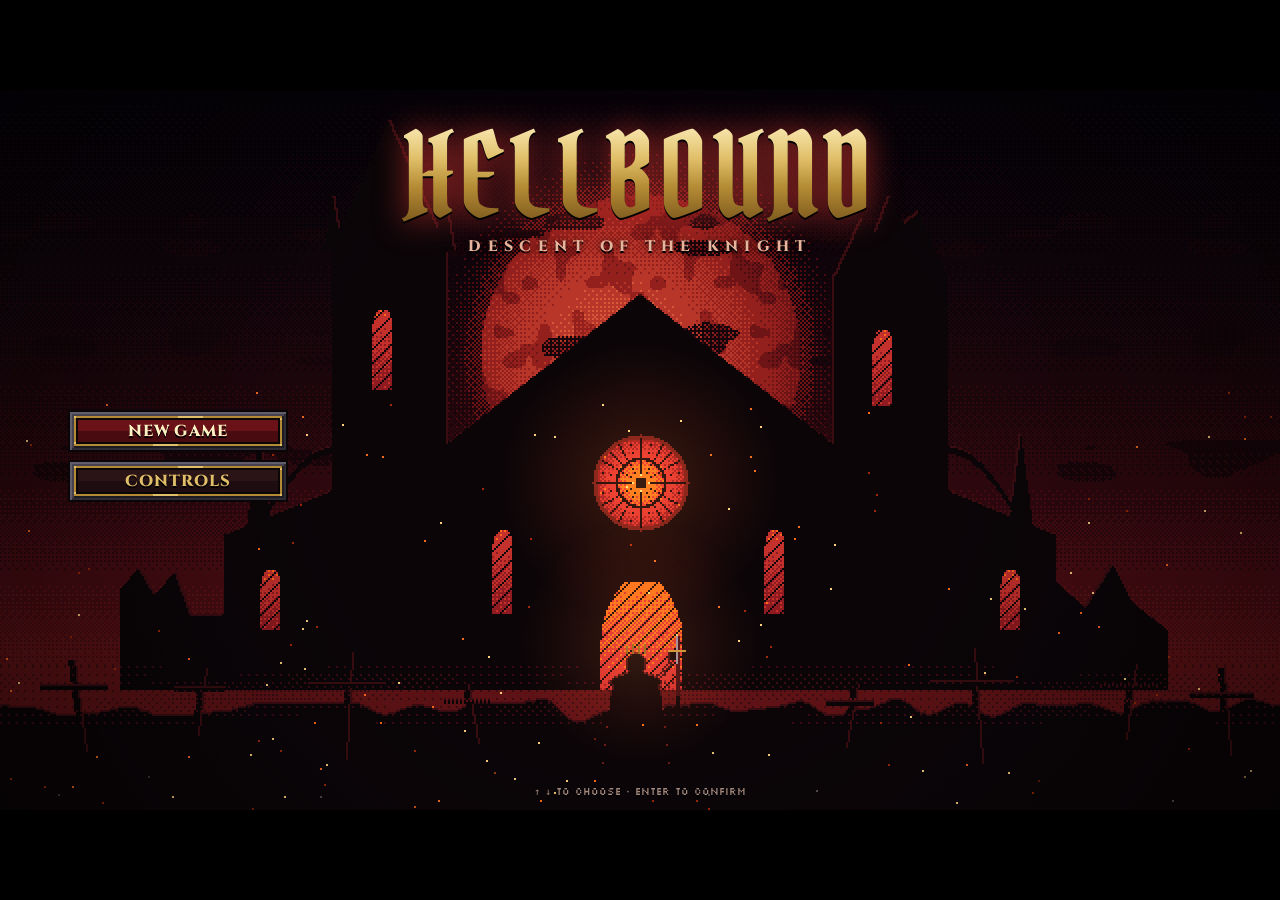
<file: index.html>
<!DOCTYPE html>
<html lang="en">
<head>
<meta charset="utf-8">
<meta name="viewport" content="width=device-width, initial-scale=1">
<title>HELLBOUND: Descent of the Knight</title>
<link rel="icon" type="image/png" href="assets/ui/icon.png">
<script>addEventListener('error',e=>{const d=document.getElementById('err');if(d){d.style.display='block';d.textContent='HELLBOUND hit an error:\n'+e.message+'\n'+(e.filename||'').split('/').pop()+' line '+e.lineno+', column '+e.colno+'\n\nSend this text to the developer.'}});</script>
<link rel="preconnect" href="https://fonts.googleapis.com">
<link rel="preconnect" href="https://fonts.gstatic.com" crossorigin>
<link href="https://fonts.googleapis.com/css2?family=Alegreya:wght@400;700&family=Cinzel:wght@600;800&family=Pirata+One&family=Silkscreen&display=swap" rel="stylesheet">
<link rel="stylesheet" href="css/hellbound.css">
</head>
<body>
<div id="err"></div>
<canvas id="c"></canvas>
<div id="ui">
  <!-- In-game HUD -->
  <div id="hudWrap" style="display:none">
    <div id="hud">
      <div id="hudName"></div>
      <div class="barrow"><div class="bar"><i id="hpLag"></i><i id="hpb"></i></div><span class="barlbl" id="hpTxt"></span></div>
      <div class="barrow"><div class="bar"><i id="shb"></i></div><span class="barlbl" id="shTxt"></span></div>
      <div class="barrow" id="vatRow"><div class="bar thin"><i id="vatb"></i></div><span class="barlbl" id="vatTxt"></span></div>
      <div id="hudSub"></div>
    </div>
    <div id="circle"></div>
    <div id="tr"></div>
    <div id="bossbar"><div class="name" id="bossName">The Warden</div><div class="bar"><i id="bossb"></i></div></div>
    <div id="log"></div>
    <div id="skills"><div class="skill slotf" id="skSword"><div class="ico" id="skSwordIco"></div><div class="cd" id="skSwordCd"></div><div class="pip" id="skSwordPip" title="finisher ready"></div><div class="key">L-CLICK</div></div><div class="skill slotf" id="skRoll"><canvas id="skRollIco" width="16" height="16"></canvas><div class="cd" id="skRollCd"></div><div class="sec" id="skRollS"></div><div class="key">SPACE</div></div><div class="skill slotf" id="skFire"><canvas id="skFireIco" width="16" height="16"></canvas><div class="cd" id="skFireCd"></div><div class="sec" id="skFireS"></div><div class="key">Q</div></div><div class="skill slotf" id="skSpin"><canvas id="skSpinIco" width="16" height="16"></canvas><div class="cd" id="skSpinCd"></div><div class="sec" id="skSpinS"></div><div class="key">E</div></div><div class="skill slotf" id="skFlask"><div class="ico" id="skFlaskIco"></div><div class="cd" id="skFlaskCd"></div><div class="prog"><div id="skFlaskProg"></div></div><div class="cnt" id="skFlaskN">3</div><div class="key">R</div></div></div>
    <div id="hint">ESC menu · I reliquary · F filter</div>
    <div id="sndHint" style="position:absolute;left:0;right:0;bottom:calc(var(--u)*22);text-align:center;font-family:var(--f-pixel);font-size:calc(var(--u)*5);color:#e0bf68;text-shadow:0 calc(var(--u)*1) 0 #000;display:none">♪ CLICK THE GAME TO TURN ON SOUND</div>
    <div id="banner"></div>
  </div>

  <!-- Title screen -->
  <div id="title" class="overlay open">
    <div id="logo"><div class="big">HELLBOUND</div><div class="sub">DESCENT OF THE KNIGHT</div></div>
    <div id="menu">
      <button class="gbtn sel" id="btnNew" data-menu="0">New Game</button>
      <button class="gbtn" id="btnControls" data-menu="1">Controls</button>
    </div>
    <div id="titleHint">↑ ↓ to choose · ENTER to confirm</div>
  </div>

  <!-- Controls -->
  <div id="controls" class="overlay shade">
    <div class="panel frame" id="controlsPanel">
      <div style="position:relative"><h2>Controls</h2><button class="gbtn small xbtn" data-close="controls" title="Close (Esc)">✕</button></div>
      <div class="divider"></div>
      <div class="keys">
        <span class="kbd">W A S D</span><span>Move (arrow keys work too)</span>
        <span class="kbd">MOUSE</span><span>Aim. Click to slash; click again quickly for a heavy CHOP. Hold to keep swinging</span>
        <span class="kbd">SPACE</span><span>Roll through attacks: nothing can hurt you mid-roll (hound lunges, slams, arrows)</span>
        <span class="kbd">Q · R-CLICK</span><span>Fire Line: fire that pierces a whole line and spoils an archer's shot</span>
        <span class="kbd">E</span><span>Cleave: when surrounded. Spin, throw the crowd back and stagger it. In the shack, E uses things</span>
        <span class="kbd">R</span><span>Blood Flask: heal almost half your health when low. Kills refill flasks</span>
        <span class="kbd">V</span><span>Inject blood: once the vat is full, extra blood fills a syringe. Inject it for a few seconds of surge</span>
        <span class="kbd">I</span><span>Reliquary: equip, compare, sort, salvage</span>
        <span class="kbd">RIGHT CLICK</span><span>Salvage an item in the reliquary</span>
        <span class="kbd">F</span><span>Cycle the loot filter</span>
        <span class="kbd">ESC</span><span>Close a window, or open the menu</span>
        <span class="kbd">R</span><span>Rise again after death</span>
        <span class="kbd">O</span><span>Testing: spawn an Oculus (the eye monster) next to you</span>
        <span class="kbd">H</span><span>Show hitboxes: your body (blue), enemy bodies (red), what your blade can hit (yellow)</span>
        <span class="kbd">M</span><span>Mute or unmute sound</span>
      </div>
      <div class="small muted">Slay the boss of each circle to unseal the stairs, then step onto them to descend.</div>
      <div class="small muted" style="margin-top:calc(var(--u)*3)">Art credits: Blood FX by jasontomlee · Rat by WilliamQM (Dark Enemies Pack) · Weapons, armour &amp; flask by Momentary Unicorn · Wall torches from Dungeon Tileset II Extended by Niji · Sounds by Kenney</div>
      <div style="text-align:center;margin-top:calc(var(--u)*4)"><button class="gbtn" data-close="controls">Back</button></div>
    </div>
  </div>

  <!-- Pause menu -->
  <div id="pause" class="overlay shade">
    <div class="panel frame" id="pausePanel">
      <h2>Paused</h2>
      <div class="divider"></div>
      <div class="trialHead">Trials</div>
      <div id="trialList"></div>
      <div class="divider"></div>
      <button class="gbtn" id="btnResume">Resume</button>
      <button class="gbtn" id="btnPauseControls">Controls</button>
      <button class="gbtn" id="btnSound">Sound: 70%</button>
      <button class="gbtn" id="btnQuit">Abandon Run</button>
    </div>
  </div>

  <!-- Perk choice (from the reward chest) -->
  <div id="perks" class="overlay shade">
    <div class="panel frame" id="perkPanel">
      <h2>Choose a Perk</h2>
      <div class="small muted">The altar remembers your kills. Pick one; it lasts the whole run.</div>
      <div class="divider"></div>
      <div id="perkCards"></div>
    </div>
  </div>

  <!-- The Stardust Engine (in the shack) -->
  <div id="engine" class="overlay shade">
    <div class="panel frame" id="enginePanel">
      <h2>Stardust Engine</h2>
      <div class="divider"></div>
      <div id="engineBody"></div>
    </div>
  </div>

  <!-- Inventory / Reliquary -->
  <div id="inv" class="overlay shade">
    <div class="panel frame" id="invPanel">
      <div id="invHead"><h2>Reliquary</h2><span id="modeTabs"></span><span id="invtitle" class="muted"></span>
        <button class="gbtn small xbtn" data-close="inv" title="Close (I or Esc)">✕</button></div>
      <div id="invBody">
        <div id="equip"></div>
        <div id="bag">
          <div id="bagTools">
            <span id="filterTabs"></span>
            <span class="sep"></span>
            <label for="sortSel">SORT</label>
            <span id="sortTabs"></span>
          </div>
          <div id="grid"></div>
          <div class="small muted" style="margin-top:calc(var(--u)*2)">Click to equip · Right-click to salvage for ★ Stardust · Hover to compare with what you wear</div>
        </div>
        <div id="stats"></div>
      </div>
    </div>
    <div id="tip" class="tipf"></div>
  </div>

</div>

<script src="levels/blood_altar.js"></script>
<script src="levels/shack.js"></script>
<script src="audio/sfx.js"></script>
<script src="js/core.js"></script>
<script src="js/style.js"></script>
<script src="js/assets.js"></script>
<script src="js/data.js"></script>
<script src="js/state.js"></script>
<script src="js/world.js"></script>
<script src="js/ui.js"></script>
<script src="js/items.js"></script>
<script src="js/combat.js"></script>
<script src="js/skills.js"></script>
<script src="js/weight.js"></script>
<script src="js/perks.js"></script>
<script src="js/engine.js"></script>
<script src="js/enemies.js"></script>
<script src="js/eye.js"></script>
<script src="js/update.js"></script>
<script src="js/render.js"></script>
<script src="js/liquids.js"></script>
<script src="js/blood.js"></script>
<script src="js/trials.js"></script>
<script src="js/ambience.js"></script>
<script src="js/title.js"></script>
<script src="js/hud.js"></script>
<script src="js/input.js"></script>
<script src="js/main.js"></script>
</body>
</html>
</file>
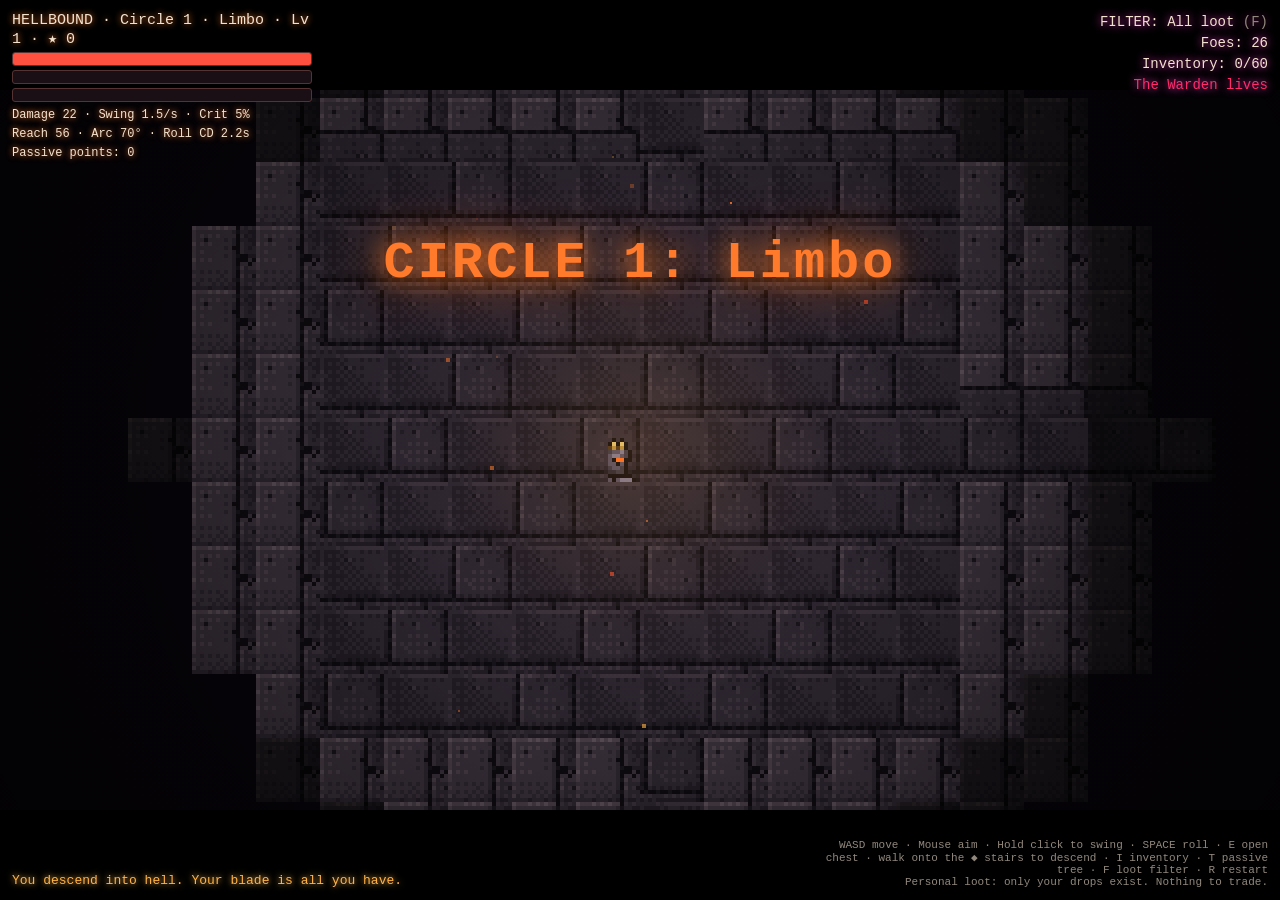
<file: INDEX.HTML>
<!DOCTYPE html>
<html>
<head>
<meta charset="utf-8">
<title>HELLBOUND: Descent of the Knight</title>
<script>addEventListener('error',e=>{const d=document.getElementById('err');if(d){d.style.display='block';d.textContent='HELLBOUND hit an error:\n'+e.message+'\nLine '+e.lineno+', column '+e.colno+'\n\nSend this text to the developer.'}});</script>
<style>
html,body{margin:0;height:100%;background:#000;overflow:hidden;font-family:Consolas,"Courier New",monospace;color:#f2e2d0;user-select:none}
/* PIXEL PIPELINE: the game draws to a 640x360 canvas. The script scales it by a whole number,
   and CSS keeps the pixels sharp (pixelated). Never let the browser blur it. */
canvas{display:block;position:fixed;image-rendering:pixelated;image-rendering:crisp-edges}
#hud{position:fixed;left:12px;top:12px;width:300px;pointer-events:none;text-shadow:0 0 6px #ff7a2b}
.bar{height:12px;background:#1a0f14;border:1px solid #533;margin:4px 0;border-radius:3px;overflow:hidden}
.bar>div{height:100%;transition:width .15s}
#tr{position:fixed;right:12px;top:12px;text-align:right;pointer-events:none;text-shadow:0 0 8px #ff3ec8;font-size:14px;line-height:1.5}
#log{position:fixed;left:12px;bottom:12px;width:480px;font-size:13px;pointer-events:none}
#log div{transition:opacity 1s;text-shadow:0 0 6px currentColor}
#banner{position:fixed;left:0;right:0;top:26%;text-align:center;font-size:52px;font-weight:bold;pointer-events:none;opacity:0;transition:opacity .4s;letter-spacing:3px}
#help{position:fixed;right:12px;bottom:12px;font-size:11px;opacity:.6;text-align:right;pointer-events:none;max-width:460px}
#inv{position:fixed;inset:40px;background:rgba(14,6,10,.96);border:1px solid #6a3a2a;border-radius:10px;padding:16px;display:none;overflow:auto;box-shadow:0 0 60px #ff5a1a66;gap:16px}
#inv.open{display:flex}
.col{flex:1;min-width:0}
.slots{display:flex;gap:10px;margin-bottom:14px;flex-wrap:wrap}
.slot{width:200px;min-height:120px;border:1px dashed #654;border-radius:8px;padding:8px;font-size:12px;line-height:1.5}
.grid{display:grid;grid-template-columns:repeat(auto-fill,minmax(210px,1fr));gap:8px}
.card{border:2px solid;border-radius:8px;padding:8px;font-size:12px;cursor:pointer;background:#120810;min-height:70px;line-height:1.5}
.card:hover{transform:translateY(-2px)}
.card b{display:block;margin-bottom:3px;font-size:13px}
.card small{color:#c9a99a}
.statsbox{width:260px;font-size:13px;line-height:1.6;background:#120810;padding:10px;border-radius:8px;border:1px solid #422;height:fit-content}
button{background:#3a1a1a;color:#f2e2d0;border:1px solid #8a4a3a;padding:4px 8px;border-radius:4px;cursor:pointer;font-family:inherit;margin-top:6px;font-size:12px}
button:hover{background:#552626}
h3{margin:6px 0}
/* PASSIVE TREE overlay (replaces the old boon picker). Open with T. */
#tree{position:fixed;inset:0;background:rgba(6,3,8,.94);display:none;z-index:40}
#tree.open{display:block}
#treeArea{position:absolute;left:50%;top:50%;width:760px;height:520px;margin:-260px 0 0 -380px}
#treeLines{position:absolute;left:0;top:0;width:760px;height:520px;pointer-events:none}
#treeNodes{position:absolute;left:0;top:0;width:760px;height:520px}
.tn{position:absolute;width:34px;height:34px;margin:-17px 0 0 -17px;border-radius:50%;border:2px solid #553;background:#120810;font-size:15px;display:flex;align-items:center;justify-content:center;cursor:pointer;color:#d9b3ff}
.tn.root{width:50px;height:50px;margin:-25px 0 0 -25px;border-color:#ffb347;color:#ffb347}
.tn.on{border-color:#b46bff;background:#3a1a5a;box-shadow:0 0 14px #b46bff}
.tn.av{border-color:#ffb347;animation:pulse 1s infinite alternate}
@keyframes pulse{to{box-shadow:0 0 16px #ffb347}}
#treeInfo{position:absolute;top:-36px;left:0;right:0;text-align:center;color:#d9b3ff;font-size:14px}
</style>
</head>
<body>
<div id="err" style="position:fixed;inset:0;background:#000e;color:#ff8a8a;padding:30px;white-space:pre-wrap;z-index:99;display:none;font-size:14px;line-height:1.6"></div>
<canvas id="c"></canvas>
<div id="hud">
  <div id="lvl" style="font-size:15px"></div>
  <div class="bar"><div id="hpb" style="background:#ff4f3e"></div></div>
  <div class="bar"><div id="shb" style="background:#ffb347"></div></div>
  <div class="bar"><div id="xpb" style="background:#b46bff"></div></div>
  <div id="stats" style="font-size:12px;line-height:1.6"></div>
</div>
<div id="tr"></div>
<div id="log"></div>
<div id="banner"></div>
<div id="tree"><div id="treeArea"><div id="treeInfo"></div><div id="treeLines"></div><div id="treeNodes"></div></div></div>
<div id="help">WASD move · Mouse aim · Hold click to swing · SPACE roll · E open chest · walk onto the ◆ stairs to descend · I inventory · T passive tree · F loot filter · R restart<br>Personal loot: only your drops exist. Nothing to trade.</div>
<div id="inv">
  <div class="col">
    <h3 id="invtitle"></h3>
    <div class="slots" id="slots"></div>
    <div class="grid" id="grid"></div>
    <div style="font-size:11px;opacity:.6;margin-top:10px">Click an item to equip it. Right-click to salvage it for ★ Stardust.</div>
  </div>
  <div class="statsbox" id="statsbox"></div>
</div>

<script>
/* =====================================================================
   0. CORE SETUP AND PIXEL PIPELINE
   The game is drawn on a small internal canvas (LW x LH = 640 x 360).
   fitCanvas() stretches it to the window by a whole-number factor (SCALE),
   and image smoothing is turned off so pixel art stays crisp.
   ===================================================================== */
const LW=640, LH=360;
const cv=document.getElementById('c'), ctx=cv.getContext('2d');
cv.width=LW; cv.height=LH;
let SCALE=2;
function fitCanvas(){
  SCALE=Math.max(1,Math.floor(Math.min(innerWidth/LW,innerHeight/LH)));
  cv.style.width=LW*SCALE+'px';cv.style.height=LH*SCALE+'px';
  cv.style.left=(innerWidth-LW*SCALE)/2+'px';cv.style.top=(innerHeight-LH*SCALE)/2+'px';
  ctx.imageSmoothingEnabled=false;   // nearest-neighbour: no blur on sprites
}
addEventListener('resize',fitCanvas);fitCanvas();

const $=id=>document.getElementById(id);
const TAU=Math.PI*2, T=32, MW=72, MH=72, VIS=230;   // T = size of one tile in logical pixels
const SPR=2;                                       // sprite scale: 16px art drawn at 32 logical px
const rnd=(a,b)=>a+Math.random()*(b-a);
const ri=(a,b)=>Math.floor(rnd(a,b+1));
const pick=a=>a[Math.floor(Math.random()*a.length)];
const dist=(a,b)=>Math.hypot(a.x-b.x,a.y-b.y);
let uid=1,time=0,ready=false;

/* =====================================================================
   1. ASSET PIPELINE
   Put real PNG art at these paths and the game uses it automatically.
   If a file is missing, the game generates placeholder art in code,
   so it always runs.

   Create these folders in your repo (next to index.html):
     assets/sprites/player/knight_sheet.png  (16px frames; rows = idle, walk, attack, hurt, death)
     assets/sprites/enemies/imp_sheet.png    (16px frames; same row order)
     assets/tiles/dungeon_tiles.png          (16px tiles in ONE row, order = TILE below)
     assets/items/item_icons.png             (16px icons in ONE row, order = SLOTS)
     assets/effects/effects.png              (cell 0 = glow orb, cell 1 = spark)
   ===================================================================== */
const ASSET_PATHS={
  player:'assets/sprites/player/knight_sheet.png',
  imp:'assets/sprites/enemies/imp_sheet.png',
  tiles:'assets/tiles/dungeon_tiles.png',
  items:'assets/items/item_icons.png',
  effects:'assets/effects/effects.png'
};
// SHEETS: how each sprite sheet is cut up.
// fw/fh = frame size in pixels. row = which row holds the animation.
// n = frame count. fps = speed. loop:true repeats, loop:false plays once and holds the last frame.
// To add an animation later, add a row here and draw that row in your art sheet.
const SHEETS={
  player:{fw:16,fh:16,anims:{
    idle:  {row:0,n:4,fps:5, loop:true},
    walk:  {row:1,n:6,fps:12,loop:true},
    attack:{row:2,n:4,fps:14,loop:false},
    hurt:  {row:3,n:2,fps:10,loop:false},
    death: {row:4,n:4,fps:6, loop:false}}},
  imp:{fw:16,fh:16,anims:{
    idle:  {row:0,n:4,fps:5, loop:true},
    walk:  {row:1,n:4,fps:10,loop:true},
    attack:{row:2,n:3,fps:12,loop:false},
    hurt:  {row:3,n:2,fps:10,loop:false},
    death: {row:4,n:4,fps:6, loop:false}}}
};
// TILE: index of each tile in dungeon_tiles.png (left to right, 16px each)
const TILE={floorA:0,floorB:1,wallTop:2,wallFace:3,lava0:4,lava1:5,stairs:6,chestShut:7,chestOpen:8};
const IMG={};

// Load every asset. Each one falls back to placeholder art if its file is missing.
function loadAssets(){
  return Promise.all(Object.keys(ASSET_PATHS).map(key=>new Promise(res=>{
    let done=false;
    const finish=img=>{if(done)return;done=true;IMG[key]=img;res()};
    const im=new Image();
    im.onload=()=>finish(im);
    im.onerror=()=>finish(makeFallback(key));
    im.src=ASSET_PATHS[key];
    setTimeout(()=>finish(makeFallback(key)),2500);   // safety timeout
  })));
}
function mk(w,h){const c=document.createElement('canvas');c.width=w;c.height=h;return c}
function makeFallback(key){
  if(key==='player')return makeSheet(SHEETS.player,drawKnight);
  if(key==='imp')return makeSheet(SHEETS.imp,drawImp);
  if(key==='tiles')return makeTiles();
  if(key==='items')return makeItemIcons();
  if(key==='effects')return makeEffects();
}
// Builds a sheet by calling drawFn for every frame of every animation row.
function makeSheet(sd,drawFn){
  const names=Object.keys(sd.anims);
  let maxN=0;names.forEach(n=>maxN=Math.max(maxN,sd.anims[n].n));
  const c=mk(maxN*sd.fw,names.length*sd.fh), g=c.getContext('2d');
  for(const name of names){
    const A=sd.anims[name];
    for(let f=0;f<A.n;f++){g.save();g.translate(f*sd.fw,A.row*sd.fh);drawFn(g,name,f);g.restore()}
  }
  return c;
}
// Placeholder knight (16x16 pixels). Replace with real art anytime.
function drawKnight(g,anim,f){
  const bob=(anim==='idle'||anim==='walk')&&f%2?-1:0;
  const lean=anim==='attack'?[0,1,2,1][f%4]:0;
  const legA=anim==='walk'?(f%2?1:-1):0;
  if(anim==='death'){g.translate(8,12);g.rotate(Math.min(f,3)*0.4);g.translate(-8,-12);g.globalAlpha=1-f*0.15}
  g.fillStyle='#3a0408';g.fillRect(3,7+bob,10,9);
  g.fillStyle='#7a1010';g.fillRect(4,6+bob,8,8);
  g.fillStyle='#3a3f4c';g.fillRect(5+legA,12,2,4);g.fillRect(9-legA,12,2,4);
  g.fillStyle='#8a93a8';g.fillRect(5+lean,6+bob,6,6);
  g.fillStyle='#e4e9f4';g.fillRect(6+lean,7+bob,2,3);
  g.fillStyle='#c9a24a';g.fillRect(5+lean,11,6,1);
  g.fillStyle='#d8dde8';g.fillRect(3+lean,5+bob,3,3);g.fillRect(10+lean,5+bob,3,3);
  g.fillStyle='#4a5160';g.fillRect(3+lean,7+bob,3,1);g.fillRect(10+lean,7+bob,3,1);
  g.fillStyle='#aab3c5';g.fillRect(5,1+bob,6,5);
  g.fillStyle='#1a1d26';g.fillRect(5,1+bob,6,1);
  g.fillStyle='#ff5a1a';g.fillRect(6,3+bob,4,1);
  g.fillStyle='#c4142a';g.fillRect(7,-1+bob,2,2);
  g.fillStyle='#4a2a10';g.fillRect(1,8+bob,3,5);g.fillStyle='#c9a24a';g.fillRect(2,9+bob,1,3);
  if(anim==='hurt'){g.globalCompositeOperation='source-atop';g.fillStyle='rgba(255,40,40,0.65)';g.fillRect(0,0,16,16);g.globalCompositeOperation='source-over'}
}
// Placeholder imp (16x16 pixels).
function drawImp(g,anim,f){
  const bob=(anim==='idle'||anim==='walk')&&f%2?-1:0;
  const legA=anim==='walk'?(f%2?1:-1):0;
  const armY=anim==='attack'?-2:0;
  if(anim==='death'){g.translate(8,12);g.rotate(Math.min(f,3)*0.4);g.translate(-8,-12);g.globalAlpha=1-f*0.15}
  g.fillStyle='#5a1a0a';g.fillRect(5+legA,12,2,3);g.fillRect(9-legA,12,2,3);
  g.fillStyle='#c4501a';g.fillRect(5,8+bob,6,5);
  g.fillStyle='#ff9a3c';g.fillRect(2,8+bob+armY,2,3);g.fillRect(12,8+bob+armY,2,3);
  g.fillStyle='#ff9a3c';g.fillRect(4,3+bob,8,6);
  g.fillStyle='#e8d0a0';g.fillRect(3,1+bob,2,3);g.fillRect(11,1+bob,2,3);
  g.fillStyle='#ffe6a0';g.fillRect(5,5+bob,2,2);g.fillRect(9,5+bob,2,2);
  g.fillStyle='#000';g.fillRect(6,5+bob,1,1);g.fillRect(10,5+bob,1,1);
  g.fillStyle='#2a0a04';g.fillRect(6,8+bob,4,1);
  if(anim==='hurt'){g.globalCompositeOperation='source-atop';g.fillStyle='rgba(255,255,255,0.7)';g.fillRect(0,0,16,16);g.globalCompositeOperation='source-over'}
}
// Placeholder dungeon tiles: 9 tiles in one row (see TILE)
function makeTiles(){
  const c=mk(16*9,16),g=c.getContext('2d');
  const hsh=(x,y)=>{const n=Math.sin(x*127.1+y*311.7)*43758.5453;return n-Math.floor(n)};
  const noisy=(i,col,amt)=>{g.save();g.translate(i*16,0);
    for(let y=0;y<16;y++)for(let x=0;x<16;x++){const k=hsh(x+i*7,y+i*3)*amt;
      g.fillStyle=`rgb(${col[0]+k},${col[1]+k*.5},${col[2]+k*.4})`;g.fillRect(x,y,1,1)}
    g.restore()};
  noisy(0,[52,38,42],18);
  noisy(1,[44,32,36],16);g.fillStyle='#120a0e';g.fillRect(20,6,1,4);g.fillRect(26,10,3,1);
  noisy(2,[34,22,28],12);g.fillStyle='#4a3038';g.fillRect(32,0,16,1);
  noisy(3,[90,40,28],22);g.fillStyle='#2a120c';g.fillRect(48,14,16,2);
  noisy(4,[200,70,20],60);noisy(5,[255,130,40],60);
  g.fillStyle='#ffd27a';g.fillRect(86,5,3,3);g.fillRect(74,11,2,2);
  g.fillStyle='#2a0a0a';g.fillRect(96,0,16,16);
  g.strokeStyle='#ffb347';g.lineWidth=2;g.beginPath();g.arc(104,8,4,0,TAU);g.stroke();
  g.fillStyle='#5a3416';g.fillRect(114,5,12,9);g.fillStyle='#c9a24a';g.fillRect(114,8,12,2);
  g.fillStyle='#3a2410';g.fillRect(130,8,12,6);g.fillStyle='#ffe14f';g.fillRect(132,4,8,2);
  return c;
}
// Placeholder item icons, one per equipment slot (order = SLOTS)
function makeItemIcons(){
  const c=mk(16*8,16),g=c.getContext('2d');
  g.strokeStyle='#f2e8dc';g.fillStyle='#f2e8dc';g.lineWidth=1.5;
  const at=(i,fn)=>{g.save();g.translate(i*16,0);fn();g.restore()};
  at(0,()=>{g.beginPath();g.arc(8,9,5,Math.PI,0);g.stroke();g.fillRect(3,9,10,2)});
  at(1,()=>{g.beginPath();g.moveTo(3,13);g.lineTo(13,3);g.stroke();g.fillRect(2,12,3,2)});
  at(2,()=>{g.strokeRect(4,4,8,9)});
  at(3,()=>{g.fillRect(3,6,4,7);g.fillRect(9,6,4,7)});
  at(4,()=>{g.strokeRect(4,3,3,11);g.strokeRect(9,3,3,11)});
  at(5,()=>{g.fillRect(4,4,3,8);g.fillRect(4,10,8,3)});
  at(6,()=>{g.beginPath();g.arc(8,8,5,0,TAU);g.stroke()});
  at(7,()=>{g.beginPath();g.moveTo(8,2);g.lineTo(14,8);g.lineTo(8,14);g.lineTo(2,8);g.closePath();g.stroke()});
  return c;
}
// Placeholder effects: glow orb (cell 0) and spark (cell 1)
function makeEffects(){
  const c=mk(32,16),g=c.getContext('2d');
  const gr=g.createRadialGradient(8,8,0,8,8,8);
  gr.addColorStop(0,'rgba(255,255,255,1)');gr.addColorStop(0.4,'rgba(255,255,255,0.5)');gr.addColorStop(1,'rgba(255,255,255,0)');
  g.fillStyle=gr;g.fillRect(0,0,16,16);
  g.fillStyle='#fff';g.fillRect(16+7,4,2,8);g.fillRect(16+4,7,8,2);
  return c;
}

/* ----- DRAW HELPERS (the only code that touches sprite sheets) ----- */
// Which frame to show: loops wrap, one-shot animations hold their last frame.
function animIndex(at,A){const f=Math.floor(at*A.fps);return A.loop?f%A.n:Math.min(A.n-1,f)}
// Draw one sprite frame centred on x,y. key = sheet name, anim = 'idle'|'walk'|..., at = seconds in that anim.
function drawSprite(key,anim,at,x,y){
  const sd=SHEETS[key],img=IMG[key];if(!img||!sd)return;
  const A=sd.anims[anim]||sd.anims.idle;const f=animIndex(at,A);
  ctx.drawImage(img,f*sd.fw,A.row*sd.fh,sd.fw,sd.fh,Math.round(x-8*SPR),Math.round(y-8*SPR),sd.fw*SPR,sd.fh*SPR);
}
// Draw one dungeon tile at world position px,py
function drawTile(idx,px,py){ctx.drawImage(IMG.tiles,idx*16,0,16,16,px,py,T,T)}
// Switch a character to a new animation and restart its timer
function setAnim(e,name){if(e.anim!==name){e.anim=name;e.animT=0}}

/* =====================================================================
   2. GAME DATA: loot, affixes, enemies, passive tree
   ===================================================================== */
const RAR=[
 {n:'Common',c:'#cfc6b8',aff:[0,1],m:1,w:60},
 {n:'Magic',c:'#4fa3ff',aff:[1,2],m:1.1,w:25},
 {n:'Rare',c:'#ffe14f',aff:[3,4],m:1.25,w:10},
 {n:'Epic',c:'#b46bff',aff:[4,5],m:1.4,w:3.5},
 {n:'Legendary',c:'#ff8a2b',aff:[6,7],m:1.6,w:1.2},
 {n:'MYTHIC',c:'#ff3ec8',aff:[7,8],m:2,w:0.3}
];
const AFF=[
 {k:'dmg',t:'Damage +{v}%',min:10,max:45},
 {k:'rate',t:'Swing Speed +{v}%',min:8,max:35},
 {k:'crit',t:'Crit Chance +{v}%',min:3,max:18},
 {k:'critd',t:'Crit Damage +{v}%',min:20,max:120},
 {k:'hp',t:'Max Hull +{v}',min:15,max:160,int:1},
 {k:'ward',t:'Ward +{v}',min:15,max:220,int:1},
 {k:'speed',t:'Stride +{v}%',min:5,max:35},
 {k:'regen',t:'Hull Regen +{v}/s',min:1,max:12,int:1},
 {k:'leech',t:'Leech {v}% of damage',min:1,max:8},
 {k:'arc',t:'Sweep Arc +{v}°',min:10,max:60,int:1},
 {k:'reach',t:'Reach +{v}',min:6,max:30,int:1},
 {k:'magnet',t:'Pickup Radius +{v}',min:30,max:220,int:1},
 {k:'warp',t:'Roll Cooldown -{v}%',min:5,max:40,int:1}
];
const TR={
 inferno:'INFERNO BURST: slain foes explode for 60% damage',
 oath:'BLOOD OATH: every 5th swing unleashes 12 fire bolts',
 siphon:'SOUL SIPHON: 15% of damage dealt restores ward'
};
const TKEYS=Object.keys(TR);
const BASES={
 blade:['Hellforged Greatsword','Cinder Falchion','Brimstone Cleaver','Damnation Glaive','Wrathbound Claymore'],
 plate:['Ashen Cuirass','Obsidian Plate','Bone-Ribbed Mail',"Sinner's Hauberk"],
 greaves:['Ember Greaves','Cindersole Boots','Hellstrider Sabatons','Sulfur Treads'],
 sigil:['Heart of Embers','Sigil of Malphas','Blackened Relic','Pit-Iron Charm'],
 helm:['Horned Greathelm','Skull of Asmodeus','Cindercrown','Visor of the Damned'],
 gloves:['Gauntlets of Ash','Hellgrip Mitts','Emberclaw Gloves','Bone-Knuckle Fists'],
 boots:['Greaves of the Fallen','Sulfur-Stepped Boots','Wraithstep Sabatons','Ashwalker Greaves'],
 ring:['Ring of Brimstone','Band of the Pit','Signet of Lucifuge','Ember Loop']
};
// SLOTS order also sets the item icon order in item_icons.png
const SLOTS=['helm','blade','plate','gloves','greaves','boots','ring','sigil'];
const SLOTNAME={helm:'Helm',blade:'Weapon',plate:'Chest',gloves:'Gloves',greaves:'Legs',boots:'Boots',ring:'Ring',sigil:'Amulet'};
const BVBASE={helm:14,blade:8,plate:40,gloves:6,greaves:12,boots:7,ring:10,sigil:20};
const BVGROW={helm:2.5,blade:2,plate:8,gloves:1.2,greaves:3,boots:1.4,ring:1.8,sigil:5};
const MPRE=['Infernal','Damned','Abyssal','Hellforged','Brimstone-Cursed','Soul-Forged','Eternal'];
const MSUF=[' of the Burning Choir',' of the Last Circle',' from the Pit of Dis',' of Undying Embers',' that Sang in Hell'];
const FILTERS=['All loot','Magic+','Rare+','Epic+','Legendary+','MYTHIC only'];
const CIRCLES=['Limbo','Lust','Gluttony','Greed','Wrath','Heresy','Violence','Fraud','Treachery'];
// ET: enemy types. sprite:true means this enemy uses the sprite renderer (imp). Others are still drawn as shapes.
const ET={
 imp:{r:10,hp:20,spd:90,xp:4,drop:.15,c:'#ff9a3c',shape:'circle',dmg:6,aggro:330,sprite:true},
 hound:{r:13,hp:40,spd:125,xp:8,drop:.3,c:'#ff3e3e',shape:'diamond',dmg:9,aggro:400},
 archer:{r:13,hp:34,spd:50,xp:9,drop:.4,c:'#e8e0d0',shape:'hex',dmg:5,aggro:460,shoot:2},
 demon:{r:22,hp:170,spd:55,xp:25,drop:.9,c:'#9b3cff',shape:'hex',dmg:14,aggro:380}
};

/* ----- PASSIVE TREE -----
   Each level-up gives 1 passive point (press T to spend).
   A node can only be taken if one of its neighbours is already yours.
   Each node adds a stat, which calc() adds to your totals. */
const TREE=[],TBY={};
function addNode(n){TREE.push(n);TBY[n.id]=n;return n}
addNode({id:'root',name:'Infernal Crown',desc:'The start of your ascent',x:0,y:0,root:true,parents:[]});
const BRANCHES=[
  {n:'Vitality',a:-Math.PI/2,keys:['hp','regen','hp','ward','hp']},
  {n:'Fury',a:0,keys:['dmg','rate','dmg','crit','dmg']},
  {n:'Warding',a:Math.PI/2,keys:['ward','hp','ward','regen','ward']},
  {n:'Stride',a:Math.PI,keys:['speed','crit','speed','rate','speed']}
];
// NODE_STATS: what each node type gives. v = amount added to the stat in AFF.
const NODE_STATS={
  hp:{v:25,name:'Iron Will',desc:'+25 Max Hull',sym:'♥'},
  dmg:{v:12,name:'Hellfire Edge',desc:'+12% Damage',sym:'⚔'},
  speed:{v:10,name:'Hellstrider',desc:'+10% Stride',sym:'➤'},
  crit:{v:4,name:'Wrath Eye',desc:'+4% Crit Chance',sym:'✦'},
  ward:{v:40,name:'Ember Shield',desc:'+40 Ward',sym:'◈'},
  rate:{v:10,name:'Frenzy',desc:'+10% Swing Speed',sym:'↻'},
  regen:{v:3,name:'Blood Ember',desc:'+3 Hull Regen/s',sym:'+'}
};
// Build the tree: four branches radiating from the root, plus one side node.
BRANCHES.forEach(b=>{
  let prev='root';
  b.keys.forEach((k,i)=>{
    const d=50*(i+1),x=Math.cos(b.a)*d,y=Math.sin(b.a)*d,id=b.n+i,st=NODE_STATS[k];
    addNode({id,name:st.name,desc:st.desc,k,v:st.v,sym:st.sym,x,y,parents:[prev]});
    prev=id;
    if(i===2){   // side node off the middle of the branch
      const sx=x+Math.cos(b.a+0.9)*60,sy=y+Math.sin(b.a+0.9)*60;
      addNode({id:b.n+'side',name:NODE_STATS.crit.name+' II',desc:NODE_STATS.crit.desc,k:'crit',v:4,sym:'✦',x:sx,y:sy,parents:[id]});
    }
  });
});
// A node is available if you have points and one of its parents is already taken
function canAlloc(n){return !P.alloc[n.id]&&P.points>0&&n.parents.some(p=>P.alloc[p])}

/* =====================================================================
   3. GAME STATE
   ===================================================================== */
let map,seen,rooms,stairsT,chests,enemies,boss,bullets,ebullets,ground,parts,texts,swings,corpses,
    floor,stardust,filter,dead,shake,invOpen,treeOpen,P,S,eq,inv;
const keys={},mouse={x:LW/2,y:LH/2,down:false};

function rollRarity(ilvl){
  const f=1+ilvl*0.03;
  const w=RAR.map((r,i)=>i?r.w*f:r.w);
  let t=Math.random()*w.reduce((a,b)=>a+b,0);
  for(let i=0;i<w.length;i++){t-=w[i];if(t<=0)return i}
  return 0;
}
function genAffixes(r,ilvl){
  const R=RAR[r],n=ri(R.aff[0],R.aff[1]),pool=AFF.slice(),out=[];
  for(let i=0;i<n&&pool.length;i++){
    const a=pool.splice(ri(0,pool.length-1),1)[0];
    let v=rnd(a.min,a.max)*(1+ilvl*0.015)*R.m;
    v=a.int?Math.max(1,Math.round(v)):Math.round(v*10)/10;
    out.push({k:a.k,v});
  }
  return out;
}
function makeItem(slot,ilvl,minR=0){
  const r=Math.max(minR,rollRarity(ilvl));
  const base=pick(BASES[slot]);
  const bv=Math.round((BVBASE[slot]+ilvl*BVGROW[slot])*RAR[r].m);
  return {
    id:uid++,slot,base,r,ilvl,bv,
    name:r===5?`${pick(MPRE)} ${base}${pick(MSUF)}`:base,
    aff:genAffixes(r,ilvl),
    trait:r===5?pick(TKEYS):null
  };
}
function fmtAff(a){return AFF.find(x=>x.k===a.k).t.replace('{v}',a.v)}
function colorOf(it){return it.r===5?`hsl(${(time*180)%360} 100% 62%)`:RAR[it.r].c}
function hasTrait(k){return S.traits.includes(k)}

// calc(): adds up stats from equipment, affixes and owned passive nodes into S
function calc(){
  const s={dmgB:0,hpB:0,wardB:0,spB:0,traits:[]};
  AFF.forEach(a=>s[a.k]=0);
  for(const slot of SLOTS){
    const it=eq[slot];if(!it)continue;
    if(slot==='blade'||slot==='gloves')s.dmgB+=it.bv;
    if(slot==='plate'||slot==='helm')s.hpB+=it.bv;
    if(slot==='sigil'||slot==='ring')s.wardB+=it.bv;
    if(slot==='greaves'||slot==='boots')s.spB+=it.bv;
    for(const a of it.aff)s[a.k]+=a.v;
    if(it.trait)s.traits.push(it.trait);
  }
  // Passive tree: every owned node adds its stat
  for(const id in P.alloc){const n=TBY[id];if(n&&n.k)s[n.k]=(s[n.k]||0)+n.v}
  s.maxHp=100+s.hpB+s.hp+(P.lvl-1)*8;
  s.maxSh=s.wardB+s.ward;
  s.damage=(12+s.dmgB)*(1+s.dmg/100);
  s.atkRate=1.5*(1+s.rate/100);
  s.critC=5+s.crit;
  s.critM=150+s.critd;
  s.spd=200*(1+(s.speed+s.spB)/100);
  s.mag=60+s.magnet;
  s.range=56+s.reach;
  s.arcDeg=70+s.arc;
  s.rollCD=2.2*(1-Math.min(.6,s.warp/100));
  S=s;
  if(P){
    P.maxHp=s.maxHp;P.maxSh=s.maxSh;
    P.hp=Math.min(P.hp,P.maxHp);P.sh=Math.min(P.sh,P.maxSh);
  }
}

/* =====================================================================
   4. DUNGEON GENERATION (logic unchanged from HELLBOUND v7)
   Map values: 0 = wall, 1 = floor, 2 = lava, 3 = stairs
   ===================================================================== */
function tileAt(x,y){
  const tx=Math.floor(x/T),ty=Math.floor(y/T);
  if(tx<0||ty<0||tx>=MW||ty>=MH)return 0;
  return map[ty][tx];
}
function freeAt(x,y,r){return tileAt(x-r,y-r)&&tileAt(x+r,y-r)&&tileAt(x-r,y+r)&&tileAt(x+r,y+r)}
function slide(e,dx,dy,r){
  const steps=Math.max(1,Math.ceil(Math.hypot(dx,dy)/5));
  const sx=dx/steps,sy=dy/steps;
  for(let i=0;i<steps;i++){
    if(freeAt(e.x+sx,e.y,r))e.x+=sx;
    if(freeAt(e.x,e.y+sy,r))e.y+=sy;
  }
}
function roomPos(r){
  for(let i=0;i<30;i++){
    const tx=ri(r.x+1,r.x+r.w-2),ty=ri(r.y+1,r.y+r.h-2);
    if(map[ty][tx]===1)return{x:tx*T+T/2,y:ty*T+T/2};
  }
  return{x:(r.x+r.w/2)*T,y:(r.y+r.h/2)*T};
}
function pickType(){
  if(floor===1)return pick(['imp','imp','hound']);
  if(floor<3)return pick(['imp','hound','archer']);
  return pick(['hound','archer','demon','imp']);
}
function spawnEnemy(type,o={}){
  const Tt=ET[type],mult=1+(floor-1)*0.3;
  const hp=(o.boss?900:Tt.hp)*mult;
  const e={type,x:o.x,y:o.y,hp,max:hp,r:o.boss?34:Tt.r,spd:Tt.spd,fire:0,touch:0,flash:0,
    boss:!!o.boss,c:o.boss?'#ff2b6b':Tt.c,shape:Tt.shape,wt:0,wa:0,shot:2.4,phase:0,
    anim:'idle',animT:0};
  enemies.push(e);
  return e;
}
function genFloor(){
  map=Array.from({length:MH},()=>new Uint8Array(MW));
  seen=Array.from({length:MH},()=>new Uint8Array(MW));
  rooms=[];chests=[];enemies=[];bullets=[];ebullets=[];ground=[];corpses=[];
  for(let i=0;i<80&&rooms.length<11;i++){
    const w=ri(5,11),h=ri(5,10),x=ri(2,MW-w-3),y=ri(2,MH-h-3);
    if(rooms.some(r=>x<r.x+r.w+2&&x+w+2>r.x&&y<r.y+r.h+2&&y+h+2>r.y))continue;
    rooms.push({x,y,w,h});
    for(let yy=y;yy<y+h;yy++)for(let xx=x;xx<x+w;xx++)map[yy][xx]=1;
  }
  const cen=r=>({x:Math.floor(r.x+r.w/2),y:Math.floor(r.y+r.h/2)});
  for(let i=1;i<rooms.length;i++){
    const a=cen(rooms[i-1]),b=cen(rooms[i]);
    let x=a.x;while(x!==b.x){map[a.y][x]=1;x+=x<b.x?1:-1}
    let y=a.y;while(y!==b.y){map[y][b.x]=1;y+=y<b.y?1:-1}
  }
  const last=rooms.length-1;
  for(let i=1;i<last;i++){
    if(Math.random()<0.55){
      const r=rooms[i],cx=r.x+r.w/2,cy=r.y+r.h/2,rad=Math.min(r.w,r.h)/2.6;
      for(let yy=r.y;yy<r.y+r.h;yy++)for(let xx=r.x;xx<r.x+r.w;xx++){
        if(map[yy][xx]===1&&Math.hypot(xx+.5-cx,yy+.5-cy)<rad+rnd(-.6,.6))map[yy][xx]=2;
      }
    }
  }
  const L=rooms[last];
  stairsT={x:L.x+L.w-2,y:L.y+L.h-2};
  map[stairsT.y][stairsT.x]=3;
  for(let i=1;i<last;i++){
    if(Math.random()<0.5){
      const p=roomPos(rooms[i]);
      chests.push({x:p.x,y:p.y,open:false});
    }
    const n=ri(2,3+Math.floor(floor/2));
    for(let k=0;k<n;k++){
      const p=roomPos(rooms[i]);
      spawnEnemy(pickType(),p);
    }
  }
  boss=spawnEnemy('demon',{x:(L.x+L.w/2)*T,y:(L.y+L.h/2)*T,boss:true});
  const s0=rooms[0];
  P.x=(s0.x+s0.w/2)*T;P.y=(s0.y+s0.h/2)*T;P.vx=0;P.vy=0;
}
function circleName(){
  const i=(floor-1)%CIRCLES.length;
  return CIRCLES[i]+(floor>CIRCLES.length?` (depth ${floor})`:'');
}
function newGame(){
  floor=1;
  P={x:0,y:0,vx:0,vy:0,hp:100,sh:0,maxHp:100,maxSh:0,lvl:1,xp:0,xpNext:30,
     atk:0,atkAnim:0,hurtT:0,roll:0,inv:0,sinceHit:9,aim:0,face:1,swings:0,warned:false,
     points:0,alloc:{root:1},anim:'idle',animT:0};
  eq={blade:makeItem('blade',1,0),helm:null,plate:null,gloves:null,greaves:null,boots:null,ring:null,sigil:null};
  inv=[];stardust=0;filter=0;dead=false;shake=0;parts=[];texts=[];swings=[];invOpen=false;treeOpen=false;
  $('inv').classList.remove('open');$('tree').classList.remove('open');
  genFloor();calc();P.hp=P.maxHp;P.sh=P.maxSh;
  $('log').innerHTML='';
  log('You descend into hell. Your blade is all you have.','#ffb347');
  announce(`CIRCLE 1: ${circleName()}`,'#ff7a2b',2);
}
function descend(){
  floor++;
  genFloor();calc();
  P.hp=Math.min(P.maxHp,P.hp+P.maxHp*0.3);
  P.warned=false;
  announce(`CIRCLE ${floor}: ${circleName()}`,'#b46bff',2.2);
  log(`Descended to Circle ${floor}`,'#b46bff');
}

/* =====================================================================
   5. UI HELPERS
   ===================================================================== */
function log(txt,c='#f2e2d0'){
  const d=document.createElement('div');d.textContent=txt;d.style.color=c;
  const L=$('log');L.appendChild(d);
  while(L.children.length>7)L.firstChild.remove();
  setTimeout(()=>d.style.opacity=0,4000);
  setTimeout(()=>d.remove(),5000);
}
let bannerTimer=null;
function announce(txt,c,dur=2){
  const b=$('banner');
  b.textContent=txt;b.style.color=c;b.style.textShadow=`0 0 25px ${c}, 0 0 60px ${c}`;
  b.style.opacity=1;clearTimeout(bannerTimer);
  bannerTimer=setTimeout(()=>b.style.opacity=0,dur*1000);
}
function addText(x,y,t,c,s=1){texts.push({x,y,t,c,life:0.9,max:0.9,s})}
function burst(x,y,c,n){
  for(let i=0;i<n;i++){
    const a=rnd(0,TAU),sp=rnd(40,220);
    parts.push({x,y,vx:Math.cos(a)*sp,vy:Math.sin(a)*sp,life:rnd(.3,.7),max:.7,c,s:rnd(1.5,3.5)});
  }
}
function updateFX(dt){
  for(const p of parts){p.x+=p.vx*dt;p.y+=p.vy*dt;p.vx*=0.94;p.vy*=0.94;p.life-=dt}
  parts=parts.filter(p=>p.life>0);
  for(const t of texts){t.y-=30*dt;t.life-=dt}
  texts=texts.filter(t=>t.life>0);
  shake=Math.max(0,shake-dt*2);
}

/* =====================================================================
   6. ITEMS (drops, equip, salvage, reroll, inventory UI)
   ===================================================================== */
function dropItem(x,y,minR,ilvl){
  const it=makeItem(pick(SLOTS),ilvl,minR);
  it.x=x+rnd(-8,8);it.y=y+rnd(-8,8);it.age=0;it.bob=Math.random()*TAU;
  ground.push(it);
  if(it.r>=4)log(`${RAR[it.r].n} drop: ${it.name}`,RAR[it.r].c);
}
function equipIdx(i){
  const it=inv[i];if(!it)return;
  const old=eq[it.slot];
  inv.splice(i,1);eq[it.slot]=it;
  if(old)inv.push(old);
  calc();log(`Equipped ${it.name}`,colorOf(it));renderInv();
}
function salvageIdx(i){
  const it=inv[i];if(!it)return;
  inv.splice(i,1);
  const gain=Math.ceil(it.bv/2)+it.r*3;
  stardust+=gain;
  log(`Salvaged ${it.name} for +${gain} ★`,'#ffe14f');
  renderInv();
}
function rerollSlot(slot){
  const it=eq[slot];if(!it)return;
  if(stardust<25){log('Need 25 ★ Stardust to reroll.','#ff4f6e');return}
  stardust-=25;
  it.aff=genAffixes(it.r,it.ilvl);
  if(it.r===5)it.trait=pick(TKEYS);
  calc();log(`Rerolled ${it.name}`,colorOf(it));renderInv();
}
function renderInv(){
  $('invtitle').textContent=`Inventory ${inv.length}/60 · ★ ${stardust}`;
  $('slots').innerHTML=SLOTS.map(slot=>{
    const it=eq[slot];
    const body=it?`<b style="color:${colorOf(it)}">${it.name}</b><small>${RAR[it.r].n} · iLvl ${it.ilvl}</small><br>`+
      it.aff.map(a=>fmtAff(a)).join('<br>')+(it.trait?`<br><span style="color:#ff8ad8">${TR[it.trait]}</span>`:''):
      '<small>Empty</small>';
    const btn=it?`<br><button data-reroll="${slot}">Reroll (25 ★)</button>`:'';
    return `<div class="slot" style="border-color:${it?colorOf(it):'#654'}"><small>${SLOTNAME[slot]}</small><br>${body}${btn}</div>`;
  }).join('');
  $('grid').innerHTML=inv.map((it,i)=>{
    const c=colorOf(it);
    return `<div class="card" data-i="${i}" style="border-color:${c};box-shadow:0 0 14px ${c}55"><b style="color:${c}">${it.name}</b><small>${RAR[it.r].n} · ${SLOTNAME[it.slot]} · iLvl ${it.ilvl}</small><br>${it.aff.map(a=>fmtAff(a)).join('<br>')}${it.trait?`<br><span style="color:#ff8ad8">${TR[it.trait]}</span>`:''}<br><small>Salvage value ★${Math.ceil(it.bv/2)+it.r*3}</small></div>`;
  }).join('') || '<small>No loot yet. Go kill something.</small>';
  $('statsbox').innerHTML=`<h3>Totals</h3>
    Max Hull: ${Math.round(P.maxHp)}<br>
    Max Ward: ${Math.round(S.maxSh)}<br>
    Damage: ${S.damage.toFixed(1)}<br>
    Swing speed: ${S.atkRate.toFixed(2)}/s<br>
    Crit: ${S.critC.toFixed(1)}% × ${(S.critM/100).toFixed(2)}<br>
    Reach: ${S.range.toFixed(0)} · Arc: ${S.arcDeg.toFixed(0)}°<br>
    Stride: ${S.spd.toFixed(0)} · Pickup: ${S.mag.toFixed(0)}<br>
    Regen: ${S.regen.toFixed(1)}/s · Leech: ${S.leech.toFixed(1)}%<br>
    Roll CD: ${S.rollCD.toFixed(2)}s<br><br>
    <h3>Filter</h3>${FILTERS[filter]} (press F)<br><br>
    <h3>Traits</h3>${S.traits.length?S.traits.map(t=>TR[t]).join('<br>'):'<small>None. Find a MYTHIC.</small>'}`;
}
$('grid').onclick=e=>{const c=e.target.closest('.card');if(c)equipIdx(+c.dataset.i)};
$('grid').oncontextmenu=e=>{e.preventDefault();const c=e.target.closest('.card');if(c)salvageIdx(+c.dataset.i)};
$('slots').onclick=e=>{const b=e.target.closest('[data-reroll]');if(b)rerollSlot(b.dataset.reroll)};
function toggleInv(){
  if(treeOpen)return;
  invOpen=!invOpen;
  $('inv').classList.toggle('open',invOpen);
  if(invOpen)renderInv();
}

/* =====================================================================
   7. PASSIVE TREE UI
   ===================================================================== */
function toggleTree(){
  if(invOpen)return;
  treeOpen=!treeOpen;
  $('tree').classList.toggle('open',treeOpen);
  if(treeOpen){renderTree();mouse.down=false}
}
function renderTree(){
  const CX=380,CY=260;
  $('treeInfo').textContent=`Passive points: ${P.points} · Click a glowing node · T or Esc to close`;
  let lines='',nodes='';
  for(const n of TREE){
    for(const pid of n.parents){
      const p=TBY[pid];if(!p)continue;
      const on=P.alloc[n.id]&&P.alloc[pid];
      lines+=`<line x1="${CX+p.x}" y1="${CY+p.y}" x2="${CX+n.x}" y2="${CY+n.y}" stroke="${on?'#b46bff':'#3a2a40'}" stroke-width="3"/>`;
    }
  }
  for(const n of TREE){
    const cls=['tn',n.root?'root':'',P.alloc[n.id]?'on':(canAlloc(n)?'av':'')].join(' ');
    nodes+=`<div class="${cls}" data-id="${n.id}" title="${n.name}: ${n.desc}" style="left:${CX+n.x}px;top:${CY+n.y}px">${n.root?'♛':(n.sym||'◉')}</div>`;
  }
  $('treeLines').innerHTML=`<svg width="760" height="520">${lines}</svg>`;
  $('treeNodes').innerHTML=nodes;
}
$('treeNodes').onclick=e=>{
  const b=e.target.closest('[data-id]');if(!b)return;
  const n=TBY[b.dataset.id];
  if(canAlloc(n)){
    P.alloc[n.id]=1;P.points--;calc();
    log(`Passive: ${n.name} (${n.desc})`,'#d9b3ff');
    renderTree();
  }
};

/* =====================================================================
   8. COMBAT
   ===================================================================== */
function dealDamage(e,base){
  if(e.dead)return;
  let dmg=base,crit=false;
  if(Math.random()*100<S.critC){dmg*=S.critM/100;crit=true}
  e.hp-=dmg;e.flash=0.08;
  addText(e.x,e.y-e.r-6,Math.round(dmg),crit?'#ffe14f':'#ffffff',crit?1.5:1);
  if(S.leech)P.hp=Math.min(P.maxHp,P.hp+dmg*S.leech/100);
  if(hasTrait('siphon'))P.sh=Math.min(P.maxSh,P.sh+dmg*0.15);
  burst(e.x,e.y,e.c,3);
  if(e.hp<=0)killEnemy(e);
}
function killEnemy(e){
  if(e.dead)return;
  e.dead=true;
  const Tt=ET[e.type];
  // Sprite enemies leave a death animation behind
  if(Tt.sprite)corpses.push({key:e.type,x:e.x,y:e.y,animT:0,life:0.8});
  P.xp+=Tt.xp*(1+floor*0.1);
  const before=P.lvl;
  while(P.xp>=P.xpNext){
    P.xp-=P.xpNext;P.lvl++;P.xpNext=Math.round(P.xpNext*1.35);
    P.points++;
    calc();P.hp=P.maxHp;P.sh=P.maxSh;
  }
  if(P.lvl>before){
    announce(`LEVEL ${P.lvl}`,'#d9b3ff',1.6);
    log(`Level up! +${P.lvl-before} passive point (press T)`,'#d9b3ff');
  }
  stardust+=ri(1,3);
  burst(e.x,e.y,e.c,18);
  if(hasTrait('inferno')){
    burst(e.x,e.y,'#ff7a2b',24);
    for(const o of enemies){
      if(o!==e&&!o.dead&&dist(o,e)<100)dealDamage(o,S.damage*0.6);
    }
  }
  if(e.boss){
    burst(e.x,e.y,'#ff2b6b',80);
    shake=1;
    for(let k=0;k<3;k++)dropItem(e.x,e.y,3,floor+3);
    announce('THE WARDEN FALLS','#ffe14f',2.5);
    log('The stairs are unsealed.','#ffe14f');
  }else if(Math.random()<Tt.drop){
    dropItem(e.x,e.y,e.type==='demon'?2:0,floor+ri(0,3));
  }
}
function hurt(d,noIF){
  if(dead)return;
  if(!noIF&&P.inv>0)return;
  P.sinceHit=0;
  P.hurtT=0.3;                 // triggers the player's hurt animation
  let rem=d;
  if(P.sh>0){const a=Math.min(P.sh,rem);P.sh-=a;rem-=a}
  P.hp-=rem;shake=Math.max(shake,0.25);
  addText(P.x,P.y-24,'-'+Math.round(d),'#ff4f6e',1);
  if(P.hp<=0){
    P.hp=0;dead=true;
    announce('THE KNIGHT FALLS','#ff4f6e',99);
    log('Press R to begin again','#ff4f6e');
  }
}
function swing(){
  P.atk=1/S.atkRate;P.swings++;
  P.atkAnim=0.25;              // triggers the player's attack animation
  const oath=hasTrait('oath')&&P.swings%5===0;
  swings.push({x:P.x,y:P.y,a:P.aim,life:.18,r:S.range,arc:S.arcDeg*Math.PI/180,oath});
  const half=S.arcDeg*Math.PI/360;
  for(const e of enemies){
    if(e.dead)continue;
    const d=dist(e,P);
    if(d>S.range+e.r)continue;
    let da=Math.atan2(e.y-P.y,e.x-P.x)-P.aim;
    da=Math.atan2(Math.sin(da),Math.cos(da));
    if(Math.abs(da)<=half+Math.asin(Math.min(1,e.r/Math.max(d,1))))dealDamage(e,S.damage);
  }
  if(oath){
    for(let k=0;k<12;k++){
      const a=k/12*TAU;
      bullets.push({x:P.x,y:P.y,vx:Math.cos(a)*420,vy:Math.sin(a)*420,life:.8,dmg:S.damage*0.6,left:1,hit:[],c:'#ff7a2b'});
    }
    burst(P.x,P.y,'#ff7a2b',20);
  }
}

/* =====================================================================
   9. UPDATE (one step of game logic per frame)
   ===================================================================== */
function update(dt){
  time+=dt;
  updateFX(dt);
  if(Math.random()<dt*8){
    parts.push({x:P.x+rnd(-150,150),y:P.y+rnd(-150,150),vx:rnd(-10,10),vy:rnd(-40,-10),life:rnd(1,2.5),max:2.5,c:pick(['#ff7a2b','#ffb347','#ff4f2b']),s:rnd(1,2.5)});
  }
  // Animation timers run even when paused
  P.animT+=dt;P.atkAnim-=dt;P.hurtT-=dt;
  for(const c of corpses){c.animT+=dt;c.life-=dt}
  corpses=corpses.filter(c=>c.life>0);
  if(invOpen||treeOpen||dead)return;

  const mx=(keys.d||keys.arrowright?1:0)-(keys.a||keys.arrowleft?1:0);
  const my=(keys.s||keys.arrowdown?1:0)-(keys.w||keys.arrowup?1:0);
  const ml=Math.hypot(mx,my)||1;
  const ux=mx/ml,uy=my/ml;
  const tvx=(mx||my)?ux*S.spd:0,tvy=(mx||my)?uy*S.spd:0;
  P.vx+=(tvx-P.vx)*Math.min(1,dt*10);
  P.vy+=(tvy-P.vy)*Math.min(1,dt*10);
  slide(P,P.vx*dt,P.vy*dt,10);
  // Aim: mouse position in LOGICAL pixels (the player is at the centre of the screen)
  P.aim=Math.atan2(mouse.y-LH/2,mouse.x-LW/2);
  P.face=Math.cos(P.aim)<0?-1:1;

  P.roll-=dt;P.inv-=dt;P.atk-=dt;P.sinceHit+=dt;
  if(keys[' ']&&P.roll<=0){
    let dx=ux,dy=uy;
    if(!mx&&!my){dx=Math.cos(P.aim);dy=Math.sin(P.aim)}
    slide(P,dx*130,dy*130,10);
    P.roll=S.rollCD;P.inv=0.3;
    burst(P.x,P.y,'#ffb347',20);
    keys[' ']=false;
  }
  if(mouse.down&&P.atk<=0)swing();

  // Choose the player's animation from the current state
  const moving=Math.hypot(P.vx,P.vy)>20;
  setAnim(P, dead?'death': P.hurtT>0?'hurt': P.atkAnim>0?'attack': moving?'walk':'idle');

  if(P.sinceHit>3)P.sh=Math.min(P.maxSh,P.sh+P.maxSh*0.2*dt);
  if(P.sinceHit>4)P.hp=Math.min(P.maxHp,P.hp+S.regen*dt);

  if(tileAt(P.x,P.y)===2)hurt(16*dt,true);

  if(tileAt(P.x,P.y)===3){
    if(boss&&!boss.dead){
      if(!P.warned){log('The Warden seals the stairs. Slay him!','#ff4f6e');P.warned=true}
    }else{
      descend();return;
    }
  }else P.warned=false;

  // reveal fog around the player
  const ptx=Math.floor(P.x/T),pty=Math.floor(P.y/T);
  for(let dy=-8;dy<=8;dy++)for(let dx=-8;dx<=8;dx++){
    const x=ptx+dx,y=pty+dy;
    if(dx*dx+dy*dy<=64&&x>=0&&y>=0&&x<MW&&y<MH)seen[y][x]=1;
  }

  // enemies
  for(const e of enemies){
    if(e.dead)continue;
    const Tt=ET[e.type];
    const dx=P.x-e.x,dy=P.y-e.y,d=Math.hypot(dx,dy)||1;
    const nx=dx/d,ny=dy/d;
    e.touch-=dt;e.flash-=dt;e.animT+=dt;
    let vx=0,vy=0;
    if(d<Tt.aggro||e.boss){
      if(e.type==='archer'){
        if(d>170){vx=nx*e.spd;vy=ny*e.spd}
        else if(d<120){vx=-nx*e.spd;vy=-ny*e.spd}
        e.fire-=dt;
        if(e.fire<=0&&d<620){
          ebullets.push({x:e.x,y:e.y,vx:nx*190,vy:ny*190,life:3.5,dmg:9+floor*2,r:4,c:'#ffe6b0'});
          e.fire=Tt.shoot;
        }
      }else if(e.boss){
        vx=nx*e.spd;vy=ny*e.spd;
        e.shot-=dt;
        if(e.shot<=0){
          e.shot=2.4;
          for(let k=0;k<14;k++){
            const a=k/14*TAU+e.phase;
            ebullets.push({x:e.x,y:e.y,vx:Math.cos(a)*170,vy:Math.sin(a)*170,life:4,dmg:12+floor*2,r:6,c:'#ff2b6b'});
          }
          e.phase+=0.2;
        }
      }else{
        vx=nx*e.spd;vy=ny*e.spd;
      }
    }else{
      e.wt-=dt;
      if(e.wt<=0){e.wt=rnd(1,3);e.wa=rnd(0,TAU)}
      vx=Math.cos(e.wa)*e.spd*.3;vy=Math.sin(e.wa)*e.spd*.3;
    }
    slide(e,vx*dt,vy*dt,e.r*0.8);
    // Sprite enemies pick an animation from their state
    if(Tt.sprite){
      const mv=Math.hypot(vx,vy)>5;
      setAnim(e, e.touch>0.5?'attack': e.flash>0.05?'hurt': mv?'walk':'idle');
    }
    if(tileAt(e.x,e.y)===2){
      e.hp-=14*dt;
      if(e.hp<=0){killEnemy(e);continue}
    }
    if(d<e.r+10&&e.touch<=0){
      const mult=(1+(floor-1)*0.15)*(e.boss?1.2:1);
      hurt(Tt.dmg*mult);
      e.touch=0.7;
      burst(e.x,e.y,'#ff4f2b',6);
    }
  }

  for(const b of bullets){
    b.x+=b.vx*dt;b.y+=b.vy*dt;b.life-=dt;
    for(const e of enemies){
      if(b.left<=0)break;
      if(e.dead||b.hit.includes(e))continue;
      if(Math.hypot(e.x-b.x,e.y-b.y)<e.r+4){b.hit.push(e);b.left--;dealDamage(e,b.dmg)}
    }
    if(b.left<=0)b.life=0;
  }
  bullets=bullets.filter(b=>b.life>0);

  for(const b of ebullets){
    b.x+=b.vx*dt;b.y+=b.vy*dt;b.life-=dt;
    if(tileAt(b.x,b.y)===0){b.life=0;continue}
    if(Math.hypot(b.x-P.x,b.y-P.y)<b.r+10){hurt(b.dmg);b.life=0}
  }
  ebullets=ebullets.filter(b=>b.life>0);

  for(const s of swings)s.life-=dt;
  swings=swings.filter(s=>s.life>0);

  for(const g of ground){
    g.age+=dt;g.bob+=dt*3;
    if(g.r<filter)continue;
    const d=dist(g,P);
    if(d<S.mag){g.x+=(P.x-g.x)*Math.min(1,dt*10);g.y+=(P.y-g.y)*Math.min(1,dt*10)}
    if(d<18&&inv.length<60){
      inv.push(g);g.dead=true;
      log(`Picked up ${g.name}`,colorOf(g));
      if(g.r>=4)announce(RAR[g.r].n.toUpperCase(),colorOf(g),1.4);
      if(invOpen)renderInv();
    }
  }
  ground=ground.filter(g=>!g.dead&&g.age<120);
  enemies=enemies.filter(e=>!e.dead);
  calc();
}

/* =====================================================================
   10. DRAW (everything on screen; sprites come from section 1)
   The camera centres on the player. Coordinates are logical pixels.
   ===================================================================== */
function draw(){
  ctx.setTransform(1,0,0,1,0,0);
  ctx.fillStyle='#07040a';ctx.fillRect(0,0,LW,LH);
  const sx=(Math.random()-.5)*shake*10,sy=(Math.random()-.5)*shake*10;
  ctx.save();
  // Round the camera so tiles stay pixel-aligned
  ctx.translate(Math.round(LW/2-P.x+sx),Math.round(LH/2-P.y+sy));

  // --- TILES: only the visible range is drawn ---
  const x0=Math.max(0,Math.floor((P.x-LW/2)/T)-1),x1=Math.min(MW-1,Math.ceil((P.x+LW/2)/T)+1);
  const y0=Math.max(0,Math.floor((P.y-LH/2)/T)-1),y1=Math.min(MH-1,Math.ceil((P.y+LH/2)/T)+1);
  for(let y=y0;y<=y1;y++)for(let x=x0;x<=x1;x++){
    if(!seen[y][x])continue;
    const t=map[y][x],px=x*T,py=y*T;
    const flick=0.5+0.5*Math.sin(time*2+x*.7+y*.3);
    const dd=Math.hypot(px+T/2-P.x,py+T/2-P.y);
    if(t===0){
      // Wall: top tile, plus the front face if the tile below is open floor
      drawTile(TILE.wallTop,px,py);
      if(tileAt(px+T/2,py+T+4)!==0){
        ctx.drawImage(IMG.tiles,TILE.wallFace*16,8,16,8,px,py+T-16,T,16);
      }
    }else if(t===2){
      // Lava: two frames flicker, plus a warm glow
      drawTile(flick>0.5?TILE.lava1:TILE.lava0,px,py);
      ctx.save();ctx.globalCompositeOperation='lighter';
      ctx.fillStyle=`rgba(255,120,40,${0.12+flick*0.12})`;
      ctx.beginPath();ctx.arc(px+T/2,py+T/2,T*0.6,0,TAU);ctx.fill();ctx.restore();
    }else if(t===3){
      // Stairs: tile plus a pulsing ring
      drawTile(TILE.stairs,px,py);
      ctx.save();ctx.shadowBlur=18;ctx.shadowColor='#ff7a2b';
      ctx.strokeStyle=boss&&!boss.dead?'#ff2b6b':'#ffb347';ctx.lineWidth=2;
      ctx.beginPath();ctx.arc(px+T/2,py+T/2,10+Math.sin(time*4)*2,0,TAU);ctx.stroke();ctx.restore();
    }else{
      // Floor: alternate two tile variants by position
      drawTile((x*7+y*13)%3===0?TILE.floorB:TILE.floorA,px,py);
    }
    // Fog of war: darken tiles beyond the vision radius
    if(dd>VIS){ctx.fillStyle='rgba(0,0,0,0.55)';ctx.fillRect(px,py,T,T)}
  }

  // --- CHESTS ---
  for(const c of chests){
    const tx=Math.floor(c.x/T),ty=Math.floor(c.y/T);
    if(!seen[ty]||!seen[ty][tx])continue;
    drawTile(c.open?TILE.chestOpen:TILE.chestShut,c.x-T/2,c.y-T/2);
    if(!c.open){
      ctx.save();ctx.globalCompositeOperation='lighter';ctx.globalAlpha=0.35;
      ctx.drawImage(IMG.effects,0,0,16,16,c.x-12,c.y-12,24,24);ctx.restore();
    }
  }

  // --- GROUND LOOT: item icon from the item sheet, with a glow ---
  for(const g of ground){
    if(g.r<filter)continue;
    const c=colorOf(g),bob=Math.sin(g.bob)*2;
    ctx.save();ctx.globalCompositeOperation='lighter';ctx.globalAlpha=0.6;
    ctx.drawImage(IMG.effects,0,0,16,16,g.x-16,g.y+bob-16,32,32);ctx.restore();
    ctx.save();ctx.shadowBlur=10;ctx.shadowColor=c;
    const idx=Math.max(0,SLOTS.indexOf(g.slot));
    ctx.drawImage(IMG.items,idx*16,0,16,16,Math.round(g.x-8*SPR/2*1),Math.round(g.y+bob-8),16,16);
    ctx.restore();
    if(g.r>=1){
      ctx.save();ctx.font=`${g.r>=3?'bold ':''}8px Consolas, monospace`;
      ctx.textAlign='center';ctx.fillStyle=c;ctx.shadowBlur=4;ctx.shadowColor=c;
      ctx.fillText(g.name,g.x,g.y-14+bob);ctx.restore();
    }
  }

  // --- DEAD SPRITE ENEMIES (death animation, then gone) ---
  for(const c of corpses)drawSprite(c.key,'death',c.animT,c.x,c.y);

  // --- LIVING ENEMIES ---
  for(const e of enemies){
    const tx=Math.floor(e.x/T),ty=Math.floor(e.y/T);
    if(!seen[ty]||!seen[ty][tx])continue;
    // Shadow under every enemy
    ctx.save();ctx.globalAlpha=0.35;ctx.fillStyle='#000';
    ctx.beginPath();ctx.ellipse(e.x,e.y+e.r*0.8,e.r*0.9,e.r*0.4,0,0,TAU);ctx.fill();ctx.restore();

    if(ET[e.type].sprite){
      // SPRITE renderer (imp)
      drawSprite(e.type,e.anim,e.animT,e.x,e.y);
    }else{
      // Procedural renderer (other enemies, still to be converted)
      const c=e.flash>0?'#ffffff':e.c;
      ctx.save();ctx.shadowBlur=16;ctx.shadowColor=e.c;
      const eg=ctx.createRadialGradient(e.x-e.r*0.35,e.y-e.r*0.4,e.r*0.1,e.x,e.y,e.r*1.1);
      eg.addColorStop(0,'#ffffff');eg.addColorStop(0.25,c);eg.addColorStop(1,'#120204');
      ctx.fillStyle=e.flash>0?'#ffffff':eg;
      shape(e.shape,e.x,e.y,e.r);ctx.fill();
      ctx.shadowBlur=0;ctx.strokeStyle='rgba(0,0,0,0.6)';ctx.lineWidth=1;ctx.stroke();
      ctx.fillStyle='#ffe6a0';
      ctx.beginPath();ctx.arc(e.x-e.r*0.35,e.y-e.r*0.15,Math.max(1,e.r*0.14),0,TAU);ctx.arc(e.x+e.r*0.35,e.y-e.r*0.15,Math.max(1,e.r*0.14),0,TAU);ctx.fill();
      ctx.restore();
    }
    // Health bar
    if(e.hp<e.max){
      ctx.fillStyle='#222';ctx.fillRect(e.x-e.r,e.y-e.r-8,e.r*2,3);
      ctx.fillStyle=e.c;ctx.fillRect(e.x-e.r,e.y-e.r-8,e.r*2*Math.max(0,e.hp/e.max),3);
    }
  }

  // --- PROJECTILES ---
  ctx.lineWidth=2;
  for(const b of bullets){
    ctx.strokeStyle=b.c;ctx.shadowBlur=8;ctx.shadowColor=b.c;
    ctx.beginPath();ctx.moveTo(b.x,b.y);ctx.lineTo(b.x-b.vx*0.04,b.y-b.vy*0.04);ctx.stroke();
  }
  ctx.shadowBlur=0;
  for(const b of ebullets){
    ctx.fillStyle=b.c;ctx.shadowBlur=8;ctx.shadowColor=b.c;
    ctx.beginPath();ctx.arc(b.x,b.y,b.r,0,TAU);ctx.fill();
  }
  ctx.shadowBlur=0;

  // --- SWING ARCS ---
  for(const s of swings){
    const a0=s.a-s.arc/2,a1=s.a+s.arc/2;
    ctx.save();ctx.globalAlpha=Math.max(0,s.life/.18);
    ctx.strokeStyle=s.oath?'#ff7a2b':'#ffe2a0';ctx.lineWidth=3;ctx.shadowBlur=10;ctx.shadowColor='#ff7a2b';
    ctx.beginPath();ctx.arc(s.x,s.y,s.r,a0,a1);ctx.stroke();ctx.restore();
  }

  // --- PARTICLES ---
  ctx.shadowBlur=0;
  for(const p of parts){
    ctx.globalAlpha=Math.max(0,p.life/p.max);ctx.fillStyle=p.c;
    ctx.fillRect(Math.round(p.x),Math.round(p.y),Math.max(1,Math.round(p.s)),Math.max(1,Math.round(p.s)));
  }
  ctx.globalAlpha=1;

  // --- DAMAGE NUMBERS ---
  ctx.textAlign='center';
  for(const t of texts){
    ctx.globalAlpha=Math.max(0,t.life/t.max);
    ctx.fillStyle=t.c;ctx.font=`bold ${Math.round(8*t.s)}px Consolas, monospace`;
    ctx.fillText(t.t,t.x,t.y);
  }
  ctx.globalAlpha=1;

  // --- THE KNIGHT (sprite renderer) ---
  ctx.save();
  ctx.translate(P.x,P.y);
  if(P.sh>0&&P.maxSh>0){ctx.strokeStyle=`rgba(255,179,71,${0.2+0.3*(P.sh/P.maxSh)})`;ctx.lineWidth=1;ctx.beginPath();ctx.arc(0,0,14,0,TAU);ctx.stroke()}
  ctx.save();ctx.scale(P.face,1);
  ctx.globalAlpha=P.inv>0?0.5:1;
  drawSprite('player',P.anim,P.animT,0,0);
  ctx.restore();
  ctx.restore();

  // --- TORCH LIGHT (world space) ---
  const lg=ctx.createRadialGradient(P.x,P.y,8,P.x,P.y,VIS*0.6);
  lg.addColorStop(0,'rgba(255,170,90,0.14)');lg.addColorStop(1,'rgba(0,0,0,0)');
  ctx.fillStyle=lg;ctx.fillRect(P.x-VIS,P.y-VIS,VIS*2,VIS*2);
  ctx.restore();

  // --- VIGNETTE (screen space) ---
  const v=ctx.createRadialGradient(LW/2,LH/2,LH*0.3,LW/2,LH/2,LW*0.7);
  v.addColorStop(0,'rgba(0,0,0,0)');v.addColorStop(1,'rgba(0,0,0,0.85)');
  ctx.fillStyle=v;ctx.fillRect(0,0,LW,LH);
}

// Procedural shape helper (used by enemies that are not yet sprites)
function shape(type,x,y,r){
  ctx.beginPath();
  if(type==='circle')ctx.arc(x,y,r,0,TAU);
  else if(type==='diamond'){ctx.moveTo(x,y-r);ctx.lineTo(x+r,y);ctx.lineTo(x,y+r);ctx.lineTo(x-r,y);ctx.closePath()}
  else{for(let i=0;i<6;i++){const a=i/6*TAU+0.5,px=x+Math.cos(a)*r,py=y+Math.sin(a)*r;i?ctx.lineTo(px,py):ctx.moveTo(px,py)}ctx.closePath()}
}

/* =====================================================================
   11. HUD AND INPUT
   ===================================================================== */
function updateHUD(){
  $('hpb').style.width=(P.hp/P.maxHp*100)+'%';
  $('shb').style.width=(P.maxSh?P.sh/P.maxSh*100:0)+'%';
  $('xpb').style.width=(P.xp/P.xpNext*100)+'%';
  $('lvl').textContent=`HELLBOUND · Circle ${floor} · ${circleName()} · Lv ${P.lvl} · ★ ${stardust}`;
  $('stats').innerHTML=
    `Damage ${S.damage.toFixed(0)} · Swing ${S.atkRate.toFixed(1)}/s · Crit ${S.critC.toFixed(0)}%<br>`+
    `Reach ${S.range.toFixed(0)} · Arc ${S.arcDeg.toFixed(0)}° · Roll CD ${S.rollCD.toFixed(1)}s<br>`+
    `Passive points: ${P.points}`;
  $('tr').innerHTML=`FILTER: ${FILTERS[filter]} <span style="opacity:.6">(F)</span><br>Foes: ${enemies.length}<br>Inventory: ${inv.length}/60<br>${boss&&!boss.dead?'<span style="color:#ff2b6b">The Warden lives</span>':'<span style="color:#ffb347">Stairs open</span>'}`;
}
function openChest(){
  let best=null,bd=44;
  for(const c of chests){const d=dist(c,P);if(!c.open&&d<bd){bd=d;best=c}}
  if(!best)return;
  best.open=true;
  for(let k=0;k<ri(2,3);k++)dropItem(best.x,best.y,1,floor+2);
  burst(best.x,best.y,'#ffe14f',30);
  log('Chest opened.','#ffe14f');
}
addEventListener('keydown',e=>{
  const k=e.key.toLowerCase();
  if(k===' ')e.preventDefault();
  keys[k]=true;
  if(k==='i')toggleInv();
  if(k==='t')toggleTree();
  if(k==='escape'){if(invOpen)toggleInv();if(treeOpen)toggleTree()}
  if(k==='e'&&!invOpen&&!treeOpen&&!dead)openChest();
  if(k==='f'){filter=(filter+1)%FILTERS.length;log(`Loot filter: ${FILTERS[filter]}`,'#ffb347')}
  if(k==='r'&&dead)newGame();
});
addEventListener('keyup',e=>{keys[e.key.toLowerCase()]=false});
// Convert screen mouse position to logical (640x360) pixels, so aim matches the scaled canvas
addEventListener('mousemove',e=>{const r=cv.getBoundingClientRect();mouse.x=(e.clientX-r.left)/SCALE;mouse.y=(e.clientY-r.top)/SCALE});
addEventListener('mousedown',e=>{if(e.button===0&&!invOpen&&!treeOpen)mouse.down=true});
addEventListener('mouseup',e=>{if(e.button===0)mouse.down=false});
addEventListener('contextmenu',e=>e.preventDefault());

/* =====================================================================
   12. MAIN LOOP AND START
   Assets load first, then the game starts. The loop runs at the
   browser's frame rate and uses dt (seconds since last frame).
   ===================================================================== */
let last=0;
function frame(now){
  const dt=Math.min(0.05,(now-last)/1000);last=now;
  update(dt);
  draw();
  updateHUD();
  requestAnimationFrame(frame);
}
loadAssets().then(()=>{
  newGame();
  ready=true;
  last=performance.now();
  requestAnimationFrame(frame);
});
</script>
</body>
</html>
</file>
<file: css/hellbound.css>
/* ===================================================================
   GOTHIC UI. Every size is in GAME PIXELS: calc(var(--u)*N) = N game px.
   --u is set by fitCanvas() to the canvas scale, so UI pixels line up
   with the pixel art. Frames are PNG border-images from assets/ui/.
   =================================================================== */
:root{
  --u:2px;
  --ink:#0a0608; --stone:#120b0f; --iron:#45414e;
  --blood:#8f1a1f; --blood-hi:#c4302c; --blood-pale:#ff8a7a; --fire:#ff6a1a; --gold:#b48a34; --gold-hi:#e0bf68; --gold-lo:#7a5a1c;
  --bone:#d6cab2; --bone-lo:#a89a84; --ash:#8a8494;
  --f-title:'Pirata One','UnifrakturMaguntia',Georgia,serif;
  --f-label:'Cinzel',Georgia,serif;
  --f-body:'Alegreya',Georgia,serif;
  --f-pixel:'Silkscreen',Consolas,monospace;
}
html,body{margin:0;height:100%;background:#000;overflow:hidden;color:var(--bone);user-select:none;font-family:var(--f-body)}
canvas{display:block;position:fixed;image-rendering:pixelated;image-rendering:crisp-edges}
#ui{position:fixed;pointer-events:none;font-size:calc(var(--u)*7);line-height:1.25;overflow:hidden}
#ui .hit{pointer-events:auto}
.px{image-rendering:pixelated;image-rendering:crisp-edges}

/* Frames */
.frame{border-style:solid;border-color:#3a2a2a;border-width:calc(var(--u)*10);
  border-image:url(../assets/ui/panel.png) 10 fill / calc(var(--u)*10) round;image-rendering:pixelated;background-clip:padding-box}
.slotf{border-style:solid;border-color:#2a2228;border-width:calc(var(--u)*5);
  border-image:url(../assets/ui/slot.png) 5 fill / calc(var(--u)*5) stretch;image-rendering:pixelated}
.tipf{border-style:solid;border-color:#5a4014;border-width:calc(var(--u)*4);
  border-image:url(../assets/ui/tip.png) 4 fill / calc(var(--u)*4) stretch;image-rendering:pixelated}

/* Buttons */
.gbtn{pointer-events:auto;cursor:pointer;font-family:var(--f-label);font-weight:800;letter-spacing:.06em;color:var(--gold-hi);
  font-size:calc(var(--u)*7);padding:0 calc(var(--u)*4);min-height:calc(var(--u)*6);text-transform:uppercase;
  border-style:solid;border-color:#5a4014;border-width:calc(var(--u)*5);background:transparent;
  border-image:url(../assets/ui/btn.png) 5 fill / calc(var(--u)*5) stretch;image-rendering:pixelated;text-shadow:0 calc(var(--u)*1) 0 #000}
.gbtn:hover,.gbtn.sel,.gbtn:focus-visible{border-image-source:url(../assets/ui/btnHot.png);color:#fff1c2;outline:none}
.gbtn.small{font-size:calc(var(--u)*5.5);border-width:calc(var(--u)*4);padding:0 calc(var(--u)*2);min-height:0}
.gbtn.on{border-image-source:url(../assets/ui/btnHot.png);color:#fff1c2}
/* compact text button for cards, slots and tabs */
.mini{pointer-events:auto;cursor:pointer;font-family:var(--f-pixel);font-size:calc(var(--u)*5);line-height:1;color:var(--gold-hi);
  background:linear-gradient(#2a1416,#1d0d10);border:calc(var(--u)*1) solid var(--gold-lo);box-shadow:inset 0 calc(var(--u)*1) 0 #4a2a20,0 calc(var(--u)*1) 0 #000;
  padding:calc(var(--u)*2) calc(var(--u)*3);text-transform:uppercase;white-space:nowrap}
.mini:hover,.mini.on{background:linear-gradient(#6b1218,#4a0b10);color:#fff1c2;border-color:var(--gold-hi)}
.xbtn{position:absolute;right:calc(var(--u)*2);top:calc(var(--u)*-2);font-family:var(--f-label);font-weight:800}
h2,h3{font-family:var(--f-title);font-weight:400;color:var(--gold-hi);margin:0;letter-spacing:.03em;text-shadow:0 0 calc(var(--u)*4) #8f1a1f,0 calc(var(--u)*1) 0 #000}
h2{font-size:calc(var(--u)*16)}
h3{font-size:calc(var(--u)*10);margin:calc(var(--u)*3) 0 calc(var(--u)*2)}
.divider{height:calc(var(--u)*7);background:url(../assets/ui/divider.png) center/calc(var(--u)*64) 100% no-repeat;image-rendering:pixelated;margin:calc(var(--u)*2) 0}
.muted{color:var(--bone-lo)}
.small{font-size:calc(var(--u)*5.5)}

/* HUD */
#hud{position:absolute;left:calc(var(--u)*8);top:calc(var(--u)*7);width:calc(var(--u)*170)}
#hudName{font-family:var(--f-label);font-weight:800;font-size:calc(var(--u)*6.5);color:var(--gold-hi);text-shadow:0 calc(var(--u)*1) 0 #000;letter-spacing:.05em}
.barrow{display:flex;align-items:center;gap:calc(var(--u)*3);margin-top:calc(var(--u)*1)}
.bar{position:relative;flex:1;height:calc(var(--u)*6);border-style:solid;border-color:#5a4014;border-width:calc(var(--u)*4);
  border-image:url(../assets/ui/barFrame.png) 4 fill / calc(var(--u)*4) stretch;image-rendering:pixelated}
.bar.thin{height:calc(var(--u)*2)}
.bar>i{position:absolute;left:0;top:0;bottom:0;width:0;background-size:calc(var(--u)*2) 100%;background-repeat:repeat-x;image-rendering:pixelated;transition:width .15s}
#hpb{background-image:url(../assets/ui/fillHp.png);background-color:#8f1a1f}
#hpLag{background:#e8c0a0;opacity:.55;transition:width .6s .25s!important}
#shb{background-image:url(../assets/ui/fillWard.png);background-color:#b48a34}
#xpb{background-image:url(../assets/ui/fillXp.png);background-color:#5f308f}
.barlbl{font-family:var(--f-pixel);font-size:calc(var(--u)*5);min-width:calc(var(--u)*40);text-shadow:0 calc(var(--u)*1) 0 #000}
#hudSub{font-family:var(--f-pixel);font-size:calc(var(--u)*5);margin-top:calc(var(--u)*2);color:var(--bone-lo);text-shadow:0 calc(var(--u)*1) 0 #000}
#hudSub b{color:var(--gold-hi);font-weight:400}
#circle{position:absolute;left:0;right:0;top:calc(var(--u)*6);text-align:center;font-family:var(--f-title);font-size:calc(var(--u)*11);color:#d9a066;text-shadow:0 0 calc(var(--u)*4) #000,0 calc(var(--u)*1) 0 #000}
#tr{position:absolute;right:calc(var(--u)*8);top:calc(var(--u)*7);text-align:right;font-family:var(--f-pixel);font-size:calc(var(--u)*5);line-height:1.6;text-shadow:0 calc(var(--u)*1) 0 #000}
#bossbar{position:absolute;left:50%;top:calc(var(--u)*22);width:calc(var(--u)*220);margin-left:calc(var(--u)*-110);display:none;text-align:center}
#bossbar .name{font-family:var(--f-title);font-size:calc(var(--u)*9);color:#ff8a6a;text-shadow:0 0 calc(var(--u)*3) #000}
#bossb{background-image:url(../assets/ui/fillBoss.png);background-color:#7d1218}
#vatb{background-image:url(../assets/ui/fillBoss.png);background-color:#7d1218}
#skills{position:absolute;left:50%;bottom:calc(var(--u)*8);transform:translateX(-50%);display:flex;gap:calc(var(--u)*5)}
.skill{position:relative;width:calc(var(--u)*24);height:calc(var(--u)*24);box-sizing:border-box}
.skill canvas,.skill .ico{position:absolute;left:50%;top:50%;width:calc(var(--u)*16);height:calc(var(--u)*16);margin:calc(var(--u)*-8) 0 0 calc(var(--u)*-8);image-rendering:pixelated}
/* the cooldown sweep: dark, with a pale edge so you can see it draining */
.skill .cd{position:absolute;left:0;right:0;bottom:0;height:0;background:linear-gradient(rgba(214,202,178,.55) 0 calc(var(--u)*1),rgba(0,0,0,.78) calc(var(--u)*1))}
.skill .key{position:absolute;left:0;right:0;bottom:calc(var(--u)*-7);text-align:center;font-family:var(--f-pixel);font-size:calc(var(--u)*4.5);color:var(--bone-lo);text-shadow:0 calc(var(--u)*1) 0 #000}
.skill.ready{box-shadow:0 0 calc(var(--u)*4) var(--fire)}
#skRoll.ready{box-shadow:0 0 calc(var(--u)*3) var(--bone-lo)}
/* seconds left on a cooldown, over the dark sweep */
.skill .sec{position:absolute;inset:0;display:flex;align-items:center;justify-content:center;font-family:var(--f-pixel);font-size:calc(var(--u)*8);color:var(--bone);text-shadow:0 calc(var(--u)*1) 0 #000,0 0 calc(var(--u)*2) #000,0 0 calc(var(--u)*2) #000;pointer-events:none}
/* ready again: one bright flash */
.skill.ping{animation:skPing .45s ease-out}
@keyframes skPing{0%{filter:brightness(2.4);transform:scale(1.18)}100%{filter:brightness(1);transform:scale(1)}}
/* pressed too soon: a quick shake and a red tint */
.skill.deny{animation:skDeny .28s linear}
@keyframes skDeny{0%,100%{transform:translateX(0)}20%{transform:translateX(calc(var(--u)*-2));filter:sepia(1) hue-rotate(-50deg) saturate(4)}40%{transform:translateX(calc(var(--u)*2))}60%{transform:translateX(calc(var(--u)*-1.5))}80%{transform:translateX(calc(var(--u)*1))}}
/* the sword's next click is the heavy CHOP */
.skill .pip{position:absolute;left:calc(var(--u)*1);top:calc(var(--u)*1);width:calc(var(--u)*3);height:calc(var(--u)*3);background:var(--bone);box-shadow:0 0 0 calc(var(--u)*1) var(--ink),0 0 calc(var(--u)*3) var(--bone);opacity:0;transition:opacity .08s}
.skill .pip.on{opacity:1}
/* kills toward the next flask */
.skill .prog{position:absolute;left:calc(var(--u)*1);right:calc(var(--u)*1);bottom:calc(var(--u)*-1);height:calc(var(--u)*2);background:var(--ink)}
.skill .prog div{height:100%;width:0;background:var(--blood-hi)}
/* low health and a flask in hand: drink now */
#skFlask.urge{animation:skUrge .8s ease-in-out infinite}
@keyframes skUrge{50%{box-shadow:0 0 calc(var(--u)*6) var(--blood-hi),0 0 calc(var(--u)*2) var(--blood-pale)}}
.skill .cnt{position:absolute;right:calc(var(--u)*1.5);top:calc(var(--u)*0.5);font-family:var(--f-pixel);font-size:calc(var(--u)*5);color:#ffd9c0;text-shadow:0 calc(var(--u)*1) 0 #000}
#skFlaskIco{background:url(../assets/items/blood_flask.png) 0 0/100% 100%}
.skill.empty .ico{opacity:.35}
#vatb.full{background-image:url(../assets/ui/fillHp.png);filter:brightness(1.25)}
#log{position:absolute;left:calc(var(--u)*8);bottom:calc(var(--u)*8);width:calc(var(--u)*260);font-size:calc(var(--u)*6);text-shadow:0 calc(var(--u)*1) 0 #000,0 0 calc(var(--u)*3) #000}
#log div{transition:opacity 1s}
#hint{position:absolute;right:calc(var(--u)*8);bottom:calc(var(--u)*8);font-family:var(--f-pixel);font-size:calc(var(--u)*5);opacity:.65;text-align:right;text-shadow:0 calc(var(--u)*1) 0 #000}
#banner{position:absolute;left:0;right:0;top:28%;text-align:center;font-family:var(--f-title);font-size:calc(var(--u)*30);opacity:0;transition:opacity .4s;letter-spacing:.04em}
#banner small{display:block;font-family:var(--f-label);font-size:calc(var(--u)*7);letter-spacing:.1em;color:var(--bone);text-shadow:0 0 calc(var(--u)*3) #000}

/* Overlays */
.overlay{position:absolute;inset:0;display:none;pointer-events:auto}
.overlay.open{display:block}
.shade{background:rgba(5,2,4,.62)}
.panel{position:absolute;box-sizing:border-box}

/* Title */
#title{background:transparent}
#logo{position:absolute;left:0;right:0;top:calc(var(--u)*14);text-align:center}
#logo .big{font-family:var(--f-title);font-size:calc(var(--u)*58);line-height:1;letter-spacing:.04em;
  background:linear-gradient(#fff1c2 0%,#e0bf68 35%,#b48a34 60%,#6b4a17 100%);-webkit-background-clip:text;background-clip:text;color:transparent;
  filter:drop-shadow(0 calc(var(--u)*1) 0 #000) drop-shadow(0 0 calc(var(--u)*8) rgba(196,48,44,.85))}
#logo .sub{font-family:var(--f-label);font-weight:800;font-size:calc(var(--u)*7.5);letter-spacing:.42em;color:#e8b8a0;text-shadow:0 0 calc(var(--u)*4) #000,0 calc(var(--u)*1) 0 #000;margin-top:calc(var(--u)*2)}
#menu{position:absolute;left:calc(var(--u)*34);top:calc(var(--u)*160);display:flex;flex-direction:column;gap:calc(var(--u)*4);width:calc(var(--u)*110)}
#menu .gbtn{font-size:calc(var(--u)*8)}
#titleHint{position:absolute;left:0;right:0;bottom:calc(var(--u)*6);text-align:center;font-family:var(--f-pixel);font-size:calc(var(--u)*5);color:#c9a99a;opacity:.8;text-shadow:0 calc(var(--u)*1) 0 #000}

/* Controls / pause */
#controlsPanel,#pausePanel{left:50%;top:50%;transform:translate(-50%,-50%);width:calc(var(--u)*300)}
#pausePanel{width:calc(var(--u)*170);text-align:center}
#pausePanel .gbtn{display:block;width:100%;margin:calc(var(--u)*3) 0}
/* trials list in the pause menu (js/trials.js): ◇ open, ◆ passed (gold), ✕ failed (dim) */
#pausePanel{width:calc(var(--u)*220)}
.trialHead{font-family:var(--f-title);color:var(--gold-hi);font-size:calc(var(--u)*10);margin-bottom:calc(var(--u)*2)}
.trial{display:grid;grid-template-columns:calc(var(--u)*10) 1fr;text-align:left;margin:calc(var(--u)*2) 0;font-size:calc(var(--u)*6)}
.trial .mk{grid-row:span 2;color:var(--bone-lo)}
.trial b{color:var(--bone);font-weight:normal;font-family:var(--f-label)}
.trial span:last-child{color:var(--bone-lo);font-size:calc(var(--u)*5.5)}
.trial.pass .mk,.trial.pass b{color:#ffe14f}
.trial.fail{opacity:.45}.trial.fail b{text-decoration:line-through}
.trialNext{color:#ff8a7a;margin-top:calc(var(--u)*3)}
.keys{display:grid;grid-template-columns:auto 1fr;gap:calc(var(--u)*2) calc(var(--u)*6);align-items:center;margin:calc(var(--u)*3) 0 calc(var(--u)*5)}
.kbd{font-family:var(--f-pixel);font-size:calc(var(--u)*5.5);color:#fff1c2;background:#1d0d10;border:calc(var(--u)*1) solid var(--gold-lo);padding:0 calc(var(--u)*2);white-space:nowrap;text-align:center}

/* Inventory */
#invPanel{left:calc(var(--u)*8);top:calc(var(--u)*8);right:calc(var(--u)*8);bottom:calc(var(--u)*8);display:flex;flex-direction:column}
#invHead{position:relative;display:flex;align-items:baseline;gap:calc(var(--u)*8);margin-bottom:calc(var(--u)*2)}
#invBody{flex:1;min-height:0;display:flex;gap:calc(var(--u)*6)}
#equip{width:calc(var(--u)*152);display:grid;grid-template-columns:1fr 1fr;gap:calc(var(--u)*3);align-content:start;overflow:auto}
.eslot{position:relative;min-height:calc(var(--u)*34);box-sizing:border-box;font-size:calc(var(--u)*5.5);cursor:default}
.eslot .lbl{display:block;font-family:var(--f-label);font-weight:800;font-size:calc(var(--u)*4.8);letter-spacing:.08em;color:var(--ash);text-transform:uppercase}
.eslot .nm{display:block;font-weight:700;line-height:1.1;margin-top:calc(var(--u)*1)}
.eslot .mini{display:inline-block;margin-top:calc(var(--u)*2)}
#bag{flex:1;min-width:0;display:flex;flex-direction:column}
#bagTools{display:flex;flex-wrap:wrap;gap:calc(var(--u)*2);align-items:center;margin-bottom:calc(var(--u)*3)}
#bagTools .sep{flex:1}
#bagTools label{font-family:var(--f-label);font-weight:800;font-size:calc(var(--u)*5);color:var(--ash);letter-spacing:.08em}
#grid{flex:1;min-height:0;overflow:auto;display:grid;grid-template-columns:repeat(auto-fill,minmax(calc(var(--u)*96),1fr));grid-auto-rows:max-content;gap:calc(var(--u)*3);align-content:start;padding-right:calc(var(--u)*2)}
.card{position:relative;box-sizing:border-box;padding:calc(var(--u)*3) calc(var(--u)*3) calc(var(--u)*3) calc(var(--u)*23);min-height:calc(var(--u)*34);
  background:linear-gradient(#170c10,#0d0709);border:calc(var(--u)*1) solid;box-shadow:inset 0 0 0 calc(var(--u)*1) #000,0 0 calc(var(--u)*4) var(--rc,transparent);
  font-size:calc(var(--u)*5.5);cursor:pointer;pointer-events:auto}
.card:hover{background:linear-gradient(#2a1216,#150a0d)}
.card .nm{display:block;font-weight:700;line-height:1.1}
.card .meta{color:var(--bone-lo)}
.card .acts{display:flex;gap:calc(var(--u)*2);margin-top:calc(var(--u)*2)}
.ico{position:absolute;left:calc(var(--u)*3);top:calc(var(--u)*3);width:calc(var(--u)*16);height:calc(var(--u)*16);
  background-image:url(../assets/items/item_icons.png);background-size:calc(var(--u)*128) calc(var(--u)*16);image-rendering:pixelated}
.eslot .ico{position:relative;left:auto;top:auto;float:left;margin-right:calc(var(--u)*3)}
.up{color:#8fe07a}.down{color:#ff6a5a}.same{color:var(--ash)}
.delta{font-family:var(--f-pixel);font-size:calc(var(--u)*4.6);line-height:1.5}
#stats{width:calc(var(--u)*120);overflow:auto;font-size:calc(var(--u)*5.8)}
#stats .row{display:flex;justify-content:space-between;border-bottom:calc(var(--u)*1) solid #24161a;padding:calc(var(--u)*.5) 0}
#stats .row b{color:var(--gold-hi);font-weight:700}
.trait{color:#ff8ad8}
#tip{position:absolute;z-index:30;display:none;width:calc(var(--u)*130);font-size:calc(var(--u)*5.6);pointer-events:none}
#tip .nm{display:block;font-weight:700;font-size:calc(var(--u)*6.5);line-height:1.1}
#tip hr{border:0;height:calc(var(--u)*1);background:#3a2a1a;margin:calc(var(--u)*2) 0}
#tip .cmp{display:grid;grid-template-columns:1fr auto;gap:0 calc(var(--u)*4)}

@keyframes pulse{to{filter:drop-shadow(0 0 calc(var(--u)*4) #e0bf68)}}

#err{position:fixed;inset:0;background:#000e;color:#ff8a8a;padding:30px;white-space:pre-wrap;z-index:99;display:none;font:14px/1.6 Consolas,monospace}

/* Perk choice */
#perkPanel{left:50%;top:50%;transform:translate(-50%,-50%);width:calc(var(--u)*360);text-align:center}
#perkCards{display:flex;gap:calc(var(--u)*6);justify-content:center}
.perkCard{pointer-events:auto;cursor:pointer;flex:1;display:flex;flex-direction:column;align-items:center;gap:calc(var(--u)*3);
  padding:calc(var(--u)*8) calc(var(--u)*5);background:linear-gradient(#2a0c12,#160609);border:calc(var(--u)*1) solid #5a2a1a;color:var(--bone);font-family:inherit}
.perkCard:hover{border-color:var(--gold-hi);background:linear-gradient(#4a0b10,#2a0609);box-shadow:0 0 calc(var(--u)*6) #ff6a1a}
.perkCard .pi{font-size:calc(var(--u)*18);color:#ff8ad8;line-height:1}
.perkCard .pn{font-family:var(--f-label);font-weight:800;color:var(--gold-hi);font-size:calc(var(--u)*7)}
.perkCard .pd{font-size:calc(var(--u)*5.5)}
/* Stardust Engine */
#enginePanel{left:50%;top:50%;transform:translate(-50%,-50%);width:calc(var(--u)*240)}
.engItem{position:relative;padding-left:calc(var(--u)*22);min-height:calc(var(--u)*20)}
.engItem .ico{left:0;top:calc(var(--u)*1)}
.engItem .nm{display:block;font-weight:700}
.engCost{margin:calc(var(--u)*3) 0;color:#8fa8ff}
.engBtns{display:flex;gap:calc(var(--u)*3);justify-content:center;margin-top:calc(var(--u)*4)}
.engBtns .gbtn[disabled]{opacity:.4;pointer-events:none}
</file>
